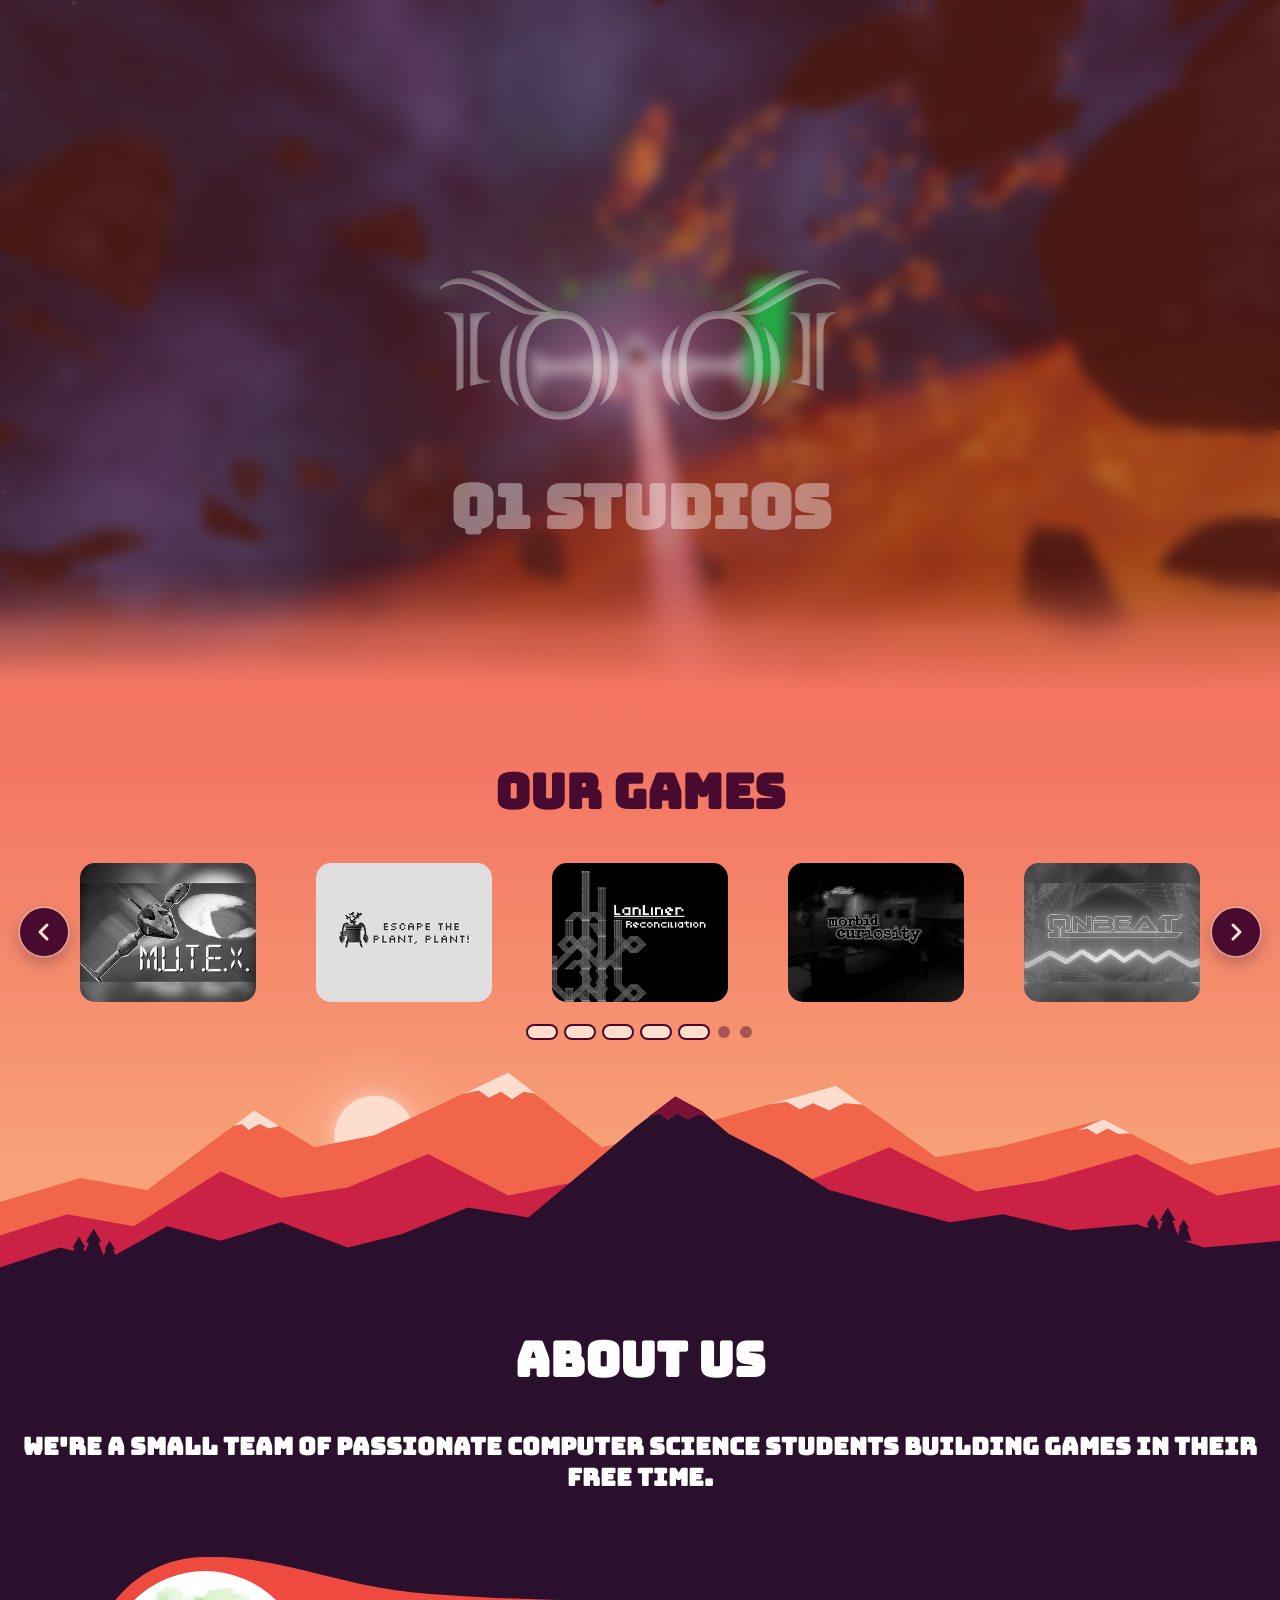
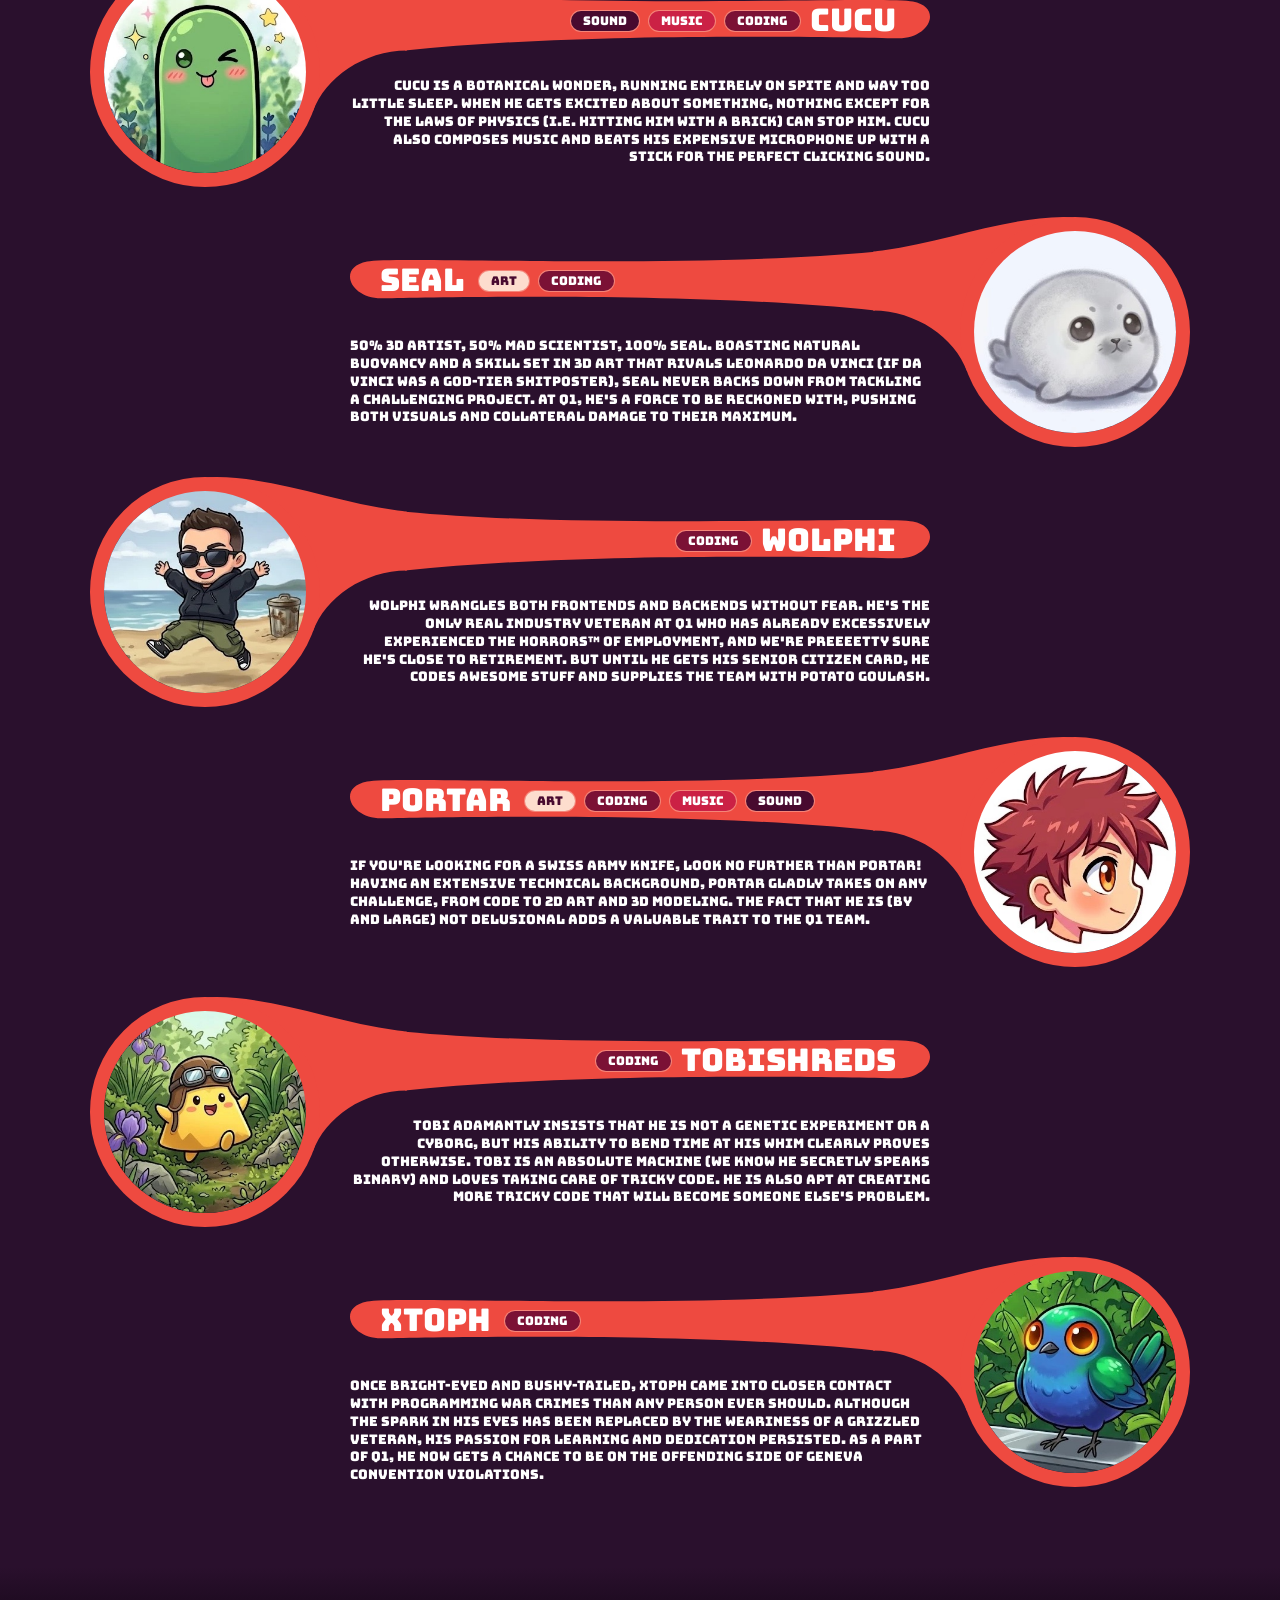
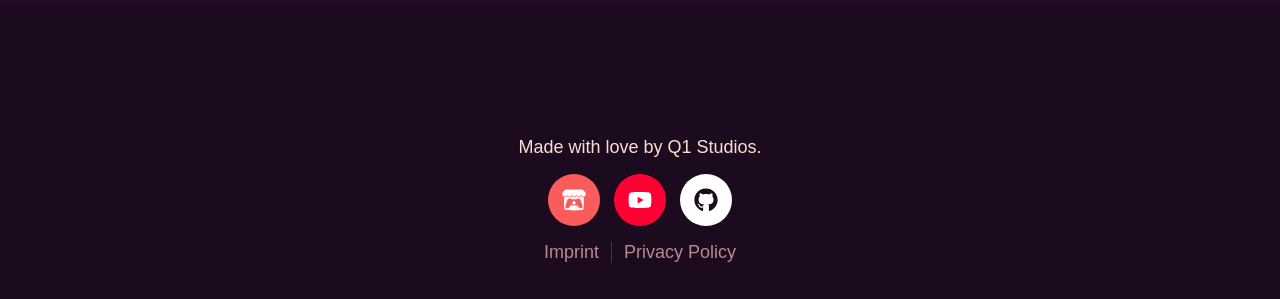
<file: index.html>
<!DOCTYPE html>
<html lang="en">
<head>
    <meta charset="UTF-8">
    <meta name="viewport" content="width=device-width, initial-scale=1">
    <title>Q1Studios</title>
    <link rel="stylesheet" href="index.css">

    <script src="index.js" defer></script>
    <link rel="preconnect" href="https://fonts.googleapis.com">
    <link rel="preconnect" href="https://fonts.gstatic.com" crossorigin>
    <link href="https://fonts.googleapis.com/css2?family=Bungee&display=swap" rel="stylesheet">
</head>
<body>
<div class="icon-defs" aria-hidden="true">
        <svg xmlns="http://www.w3.org/2000/svg"><defs><symbol id="itch-icon" viewBox="0 0 512 512"><!--!Font Awesome Free v7.1.0 by @fontawesome - https://fontawesome.com License - https://fontawesome.com/license/free Copyright 2025 Fonticons, Inc.--><path d="M71.9 34.8C50.2 47.7 7.4 96.8 7 109.7l0 21.3c0 27.1 25.3 50.8 48.2 50.8 27.6 0 50.5-22.8 50.5-50 0 27.1 22.2 50 49.8 50s49-22.8 49-50c0 27.1 23.6 50 51.2 50l.5 0c27.6 0 51.2-22.8 51.2-50 0 27.1 21.5 50 49 50s49.8-22.8 49.8-50c0 27.1 23 50 50.5 50 23 0 48.3-23.8 48.3-50.8l0-21.3c-.4-12.9-43.2-62.1-64.9-75-67.4-2.3-114.2-2.7-184-2.7S91.1 33.1 71.9 34.8zM204.2 169.2c-22 38.4-77.9 38.7-99.8 .2-13.2 23.1-43.2 32.1-56 27.7-3.9 40.2-13.7 237.1 17.7 269.2 80 18.7 302.1 18.1 379.8 0 31.6-32.3 21.3-232 17.7-269.2-12.9 4.4-42.9-4.6-56-27.7-22 38.5-77.8 38.1-99.8-.2-7.1 12.5-23 28.9-51.8 28.9-10.4 .3-20.8-2.2-29.9-7.3s-16.7-12.6-21.9-21.6l0 0zm-41.6 53.8c16.5 0 31.1 0 49.2 19.8 29.3-3 58.9-3 88.2 0 18.2-19.7 32.8-19.7 49.2-19.7 52.3 0 65.2 77.5 83.9 144.4 17.3 62.2-5.5 63.7-34 63.7-42.1-1.6-65.5-32.2-65.5-62.8-39.3 6.4-101.9 8.8-155.6 0 0 30.6-23.3 61.2-65.5 62.8-28.4-.1-51.2-1.6-33.9-63.7 18.7-67 31.6-144.4 83.9-144.4l0-.1zM256 270.8s-44.4 40.8-52.4 55.2l29-1.2 0 25.3c0 1.5 21.3 .2 23.3 .2 11.6 .5 23.3 1 23.3-.2l0-25.3 29 1.2c-8-14.5-52.4-55.2-52.4-55.2l.1 0z"/></symbol></defs></svg>
        <svg xmlns="http://www.w3.org/2000/svg"><defs><symbol id="youtube-icon" viewBox="0 0 576 512"><!--!Font Awesome Free v7.1.0 by @fontawesome - https://fontawesome.com License - https://fontawesome.com/license/free Copyright 2025 Fonticons, Inc.--><path d="M549.7 124.1C543.5 100.4 524.9 81.8 501.4 75.5 458.9 64 288.1 64 288.1 64S117.3 64 74.7 75.5C51.2 81.8 32.7 100.4 26.4 124.1 15 167 15 256.4 15 256.4s0 89.4 11.4 132.3c6.3 23.6 24.8 41.5 48.3 47.8 42.6 11.5 213.4 11.5 213.4 11.5s170.8 0 213.4-11.5c23.5-6.3 42-24.2 48.3-47.8 11.4-42.9 11.4-132.3 11.4-132.3s0-89.4-11.4-132.3zM232.2 337.6l0-162.4 142.7 81.2-142.7 81.2z"/></symbol></defs></svg>
        <svg xmlns="http://www.w3.org/2000/svg"><defs><symbol id="github-icon" viewBox="0 0 512 512"><!--!Font Awesome Free v7.1.0 by @fontawesome - https://fontawesome.com License - https://fontawesome.com/license/free Copyright 2025 Fonticons, Inc.--><path d="M173.9 397.4c0 2-2.3 3.6-5.2 3.6-3.3 .3-5.6-1.3-5.6-3.6 0-2 2.3-3.6 5.2-3.6 3-.3 5.6 1.3 5.6 3.6zm-31.1-4.5c-.7 2 1.3 4.3 4.3 4.9 2.6 1 5.6 0 6.2-2s-1.3-4.3-4.3-5.2c-2.6-.7-5.5 .3-6.2 2.3zm44.2-1.7c-2.9 .7-4.9 2.6-4.6 4.9 .3 2 2.9 3.3 5.9 2.6 2.9-.7 4.9-2.6 4.6-4.6-.3-1.9-3-3.2-5.9-2.9zM252.8 8c-138.7 0-244.8 105.3-244.8 244 0 110.9 69.8 205.8 169.5 239.2 12.8 2.3 17.3-5.6 17.3-12.1 0-6.2-.3-40.4-.3-61.4 0 0-70 15-84.7-29.8 0 0-11.4-29.1-27.8-36.6 0 0-22.9-15.7 1.6-15.4 0 0 24.9 2 38.6 25.8 21.9 38.6 58.6 27.5 72.9 20.9 2.3-16 8.8-27.1 16-33.7-55.9-6.2-112.3-14.3-112.3-110.5 0-27.5 7.6-41.3 23.6-58.9-2.6-6.5-11.1-33.3 2.6-67.9 20.9-6.5 69 27 69 27 20-5.6 41.5-8.5 62.8-8.5s42.8 2.9 62.8 8.5c0 0 48.1-33.6 69-27 13.7 34.7 5.2 61.4 2.6 67.9 16 17.7 25.8 31.5 25.8 58.9 0 96.5-58.9 104.2-114.8 110.5 9.2 7.9 17 22.9 17 46.4 0 33.7-.3 75.4-.3 83.6 0 6.5 4.6 14.4 17.3 12.1 100-33.2 167.8-128.1 167.8-239 0-138.7-112.5-244-251.2-244zM105.2 352.9c-1.3 1-1 3.3 .7 5.2 1.6 1.6 3.9 2.3 5.2 1 1.3-1 1-3.3-.7-5.2-1.6-1.6-3.9-2.3-5.2-1zm-10.8-8.1c-.7 1.3 .3 2.9 2.3 3.9 1.6 1 3.6 .7 4.3-.7 .7-1.3-.3-2.9-2.3-3.9-2-.6-3.6-.3-4.3 .7zm32.4 35.6c-1.6 1.3-1 4.3 1.3 6.2 2.3 2.3 5.2 2.6 6.5 1 1.3-1.3 .7-4.3-1.3-6.2-2.2-2.3-5.2-2.6-6.5-1zm-11.4-14.7c-1.6 1-1.6 3.6 0 5.9s4.3 3.3 5.6 2.3c1.6-1.3 1.6-3.9 0-6.2-1.4-2.3-4-3.3-5.6-2z"/></symbol></defs></svg>
        <svg xmlns="http://www.w3.org/2000/svg"><defs><symbol id="close-icon" viewBox="0 0 384 512"><!--!Font Awesome Free v7.2.0 by @fontawesome - https://fontawesome.com License - https://fontawesome.com/license/free Copyright 2026 Fonticons, Inc.--><path d="M55.1 73.4c-12.5-12.5-32.8-12.5-45.3 0s-12.5 32.8 0 45.3L147.2 256 9.9 393.4c-12.5 12.5-12.5 32.8 0 45.3s32.8 12.5 45.3 0L192.5 301.3 329.9 438.6c12.5 12.5 32.8 12.5 45.3 0s12.5-32.8 0-45.3L237.8 256 375.1 118.6c12.5-12.5 12.5-32.8 0-45.3s-32.8-12.5-45.3 0L192.5 210.7 55.1 73.4z"/></symbol></defs></svg>
    </div>
<div class="slideshow-container">
    <div class="slideshow">
        <div id="backblurr"><img src="assets/logo/logo.svg" loading="lazy"/><h1 id="Home">Q1 Studios</h1></div>
        <div class="slide">
            <img src="assets/slideshow/Mutex_Slideshow.jpg" loading="lazy">
        </div>
        <div class="slide">
            <img src="assets/slideshow/Stealay_Slideshow.jpg" loading="lazy">
        </div>

        <div class="slide">
            <img src="assets/slideshow/SacrilegiousTerminus_Slideshow.png" loading="lazy">
        </div>

        <div class="slide">
            <img src="assets/slideshow/LanLiner_Slideshow.png" loading="lazy">
        </div>

        <div class="slide">
            <img src="assets/slideshow/EscapeThePlantPlant_Slideshow.png" loading="lazy">
        </div>

        <div class="slide">
            <img src="assets/slideshow/MailMayhem_Slideshow.png" loading="lazy">
        </div>
        <div id="curve" aria-hidden="true">
            <div class="wave"></div>
        </div>
    </div>
</div>


<div class="games"><h2>Our Games</h2>
    <div id="gameSlider">
        <button id="prevBtn" class="nav-btn btn-prev" onclick="moveSlide(-1)" aria-label="Previous game">
            <svg viewBox="0 0 24 24" aria-hidden="true"><path d="M15 5l-7 7 7 7"/></svg>
        </button>
        <button id="nextBtn" class="nav-btn btn-next" onclick="moveSlide(1)" aria-label="Next game">
            <svg viewBox="0 0 24 24" aria-hidden="true"><path d="M9 5l7 7-7 7"/></svg>
        </button>
        <a class="gameCard" id="card1" target="_blank" rel="noopener">
            <img class="game-logo" src="assets/game-logos/mutex.png" alt="">
            <div class="preview">
                <img class="preview-image" alt="">
                <div class="preview-text">
                    <span class="preview-title"></span>
                    <span class="preview-desc"></span>
                    <span class="preview-url"></span>
                </div>
            </div>
        </a>
        <a class="gameCard" id="card2" target="_blank" rel="noopener">
            <img class="game-logo" src="assets/game-logos/mutex.png" alt="">
            <div class="preview">
                <img class="preview-image" alt="">
                <div class="preview-text">
                    <span class="preview-title"></span>
                    <span class="preview-desc"></span>
                    <span class="preview-url"></span>
                </div>
            </div>
        </a>
        <a class="gameCard" id="card3" target="_blank" rel="noopener">
            <img class="game-logo" src="assets/game-logos/mutex.png" alt="">
            <div class="preview">
                <img class="preview-image" alt="">
                <div class="preview-text">
                    <span class="preview-title"></span>
                    <span class="preview-desc"></span>
                    <span class="preview-url"></span>
                </div>
            </div>
        </a>
        <a class="gameCard" id="card4" target="_blank" rel="noopener">
            <img class="game-logo" src="assets/game-logos/mutex.png" alt="">
            <div class="preview">
                <img class="preview-image" alt="">
                <div class="preview-text">
                    <span class="preview-title"></span>
                    <span class="preview-desc"></span>
                    <span class="preview-url"></span>
                </div>
            </div>
        </a>
        <a class="gameCard" id="card5" target="_blank" rel="noopener">
            <img class="game-logo" src="assets/game-logos/mutex.png" alt="">
            <div class="preview">
                <img class="preview-image" alt="">
                <div class="preview-text">
                    <span class="preview-title"></span>
                    <span class="preview-desc"></span>
                    <span class="preview-url"></span>
                </div>
            </div>
        </a>
    </div>
    <div id="sliderDots" aria-label="Choose a game"></div>
</div>
<div id="mountain"><img src="assets/mountain.svg"></div>
<div id="Chibi">
<h2>About Us</h2>
<h3>We're a small team of passionate computer science students building games in their free time.
</h3>

    <div id="team">
        <div class="person" id="Cucu">
            <img src="assets/profiles/chibi/cucu.jpg" alt="Cucu chibi" loading="lazy">
            <div class="person-info">
                <div class="person-head">
                    <h4>Cucu</h4>
                    <span class="skill coding">Coding</span>
                    <span class="skill music">Music</span>
                    <span class="skill sound">Sound</span>
                </div>
                <p>Cucu is a botanical wonder, running entirely on spite and way too little sleep. When he gets excited about something,
                    nothing except for the laws of physics (i.e. hitting him with a brick) can stop him.
                    Cucu also composes music and beats his expensive microphone up with a stick for the perfect clicking sound.</p>
            </div>
        </div>

        <div class="person" id="Seal">
            <img src="assets/profiles/chibi/seal.jpg" alt="Seal chibi" loading="lazy">
            <div class="person-info">
                <div class="person-head">
                    <h4>Seal</h4>
                    <span class="skill art">Art</span>
                    <span class="skill coding">Coding</span>
                </div>
                <p>50% 3D Artist, 50% Mad Scientist, 100% Seal.
                    Boasting natural buoyancy and a skill set in 3D Art that rivals Leonardo da Vinci
                    (if da Vinci was a god-tier shitposter), Seal never backs down from tackling a challenging project.
                    At Q1, he's a force to be reckoned with, pushing both visuals and collateral damage to their maximum.</p>
            </div>
        </div>

        <div class="person" id="Wolphi">
            <img src="assets/profiles/chibi/wolphi.jpg" alt="Wolphi chibi" loading="lazy">
            <div class="person-info">
                <div class="person-head">
                    <h4>Wolphi</h4>
                    <span class="skill coding">Coding</span>
                </div>
                <p>Wolphi wrangles both frontends and backends without fear.
                    He's the only real industry veteran at Q1 who has already excessively experienced The Horrors™ of employment,
                    and we're preeeetty sure he's close to retirement. But until he gets his senior citizen card,
                    he codes awesome stuff and supplies the team with potato goulash.</p>
            </div>
        </div>

        <div class="person" id="Portar">
            <img src="assets/profiles/chibi/portar.jpg" alt="Portar chibi" loading="lazy">
            <div class="person-info">
                <div class="person-head">
                    <h4>Portar</h4>
                    <span class="skill art">Art</span>
                    <span class="skill coding">Coding</span>
                    <span class="skill music">Music</span>
                    <span class="skill sound">Sound</span>
                </div>
                <p>If you're looking for a Swiss Army knife, look no further than Portar!
                    Having an extensive technical background, Portar gladly takes on any challenge, from code
                    to 2D art and 3D modeling.
                    The fact that he is (by and large) not delusional adds a valuable trait to the Q1 team.</p>
            </div>
        </div>

        <div class="person" id="TobiShreds">
            <img src="assets/profiles/chibi/tobishreds.jpg" alt="TobiShreds chibi" loading="lazy">
            <div class="person-info">
                <div class="person-head">
                    <h4>TobiShreds</h4>
                    <span class="skill coding">Coding</span>
                </div>
                <p>Tobi adamantly insists that he is NOT a genetic experiment or a cyborg,
                    but his ability to bend time at his whim clearly proves otherwise.
                    Tobi is an absolute machine (we know he secretly speaks binary) and loves taking care of tricky code.
                    He is also apt at creating more tricky code that will become someone else's problem.</p>
            </div>
        </div>

        <div class="person" id="Xtoph">
            <img src="assets/profiles/chibi/xtoph.jpg" alt="Xtoph chibi" loading="lazy">
            <div class="person-info">
                <div class="person-head">
                    <h4>Xtoph</h4>
                    <span class="skill coding">Coding</span>
                </div>
                <p>Once bright-eyed and bushy-tailed, Xtoph came into closer contact with programming war crimes
                    than any person ever should.
                    Although the spark in his eyes has been replaced by the weariness of a grizzled veteran,
                    his passion for learning and dedication persisted. As a part of Q1,
                    he now gets a chance to be on the offending side of Geneva convention violations.</p>
            </div>
        </div>
    </div>
</div>
<div id="fade"></div>
<footer>
    <p>Made with love by Q1 Studios.</p>
    <div class="socials">
        <a class="socials-itch" href="https://q1studios.itch.io" target="_blank" rel="noopener" aria-label="Itch.io" title="Itch.io">
            <svg><use href="#itch-icon"></use></svg>
        </a>
        <a class="socials-youtube" href="https://www.youtube.com/channel/UCTxwL6XaxnxiKtU4SFTnIlQ" target="_blank" rel="noopener" aria-label="YouTube" title="YouTube">
            <svg><use href="#youtube-icon"></use></svg>
        </a>
        <a class="socials-github" href="https://github.com/Q1-Studios" target="_blank" rel="noopener" aria-label="GitHub" title="GitHub">
            <svg><use href="#github-icon"></use></svg>
        </a>
    </div>
    <div class="footer-links">
        <a href="#imprint">Imprint</a>
        <a href="#privacy-policy">Privacy Policy</a>
    </div>
</footer>

<dialog id="imprint" class="popup" aria-labelledby="imprint-title">
    <div class="popup-content">
        <form method="dialog"><button class="popup-close" aria-label="Close"><svg><use href="#close-icon"></use></svg></button></form>
        <h2 id="imprint-title">Imprint</h2>
        <p>This website is operated by a collective of students for non-commercial purposes.</p>
        <h3>Contact information</h3>
        <p>
            <a class="obfuscated-email" target="_blank">ta.soiduts1q@tcatnoc</a><br>
            9020 Klagenfurt am Wörthersee<br>
            Carinthia, Austria
        </p>
    </div>
</dialog>

<dialog id="privacy-policy" class="popup" aria-labelledby="privacy-title">
    <div class="popup-content">
        <form method="dialog"><button class="popup-close" aria-label="Close"><svg><use href="#close-icon"></use></svg></button></form>
        <h2 id="privacy-title">Privacy Policy</h2>
        <p>
            This website does not collect any personal information or store any cookies on your device.
            However, when using this website, some data may be processed by our hosting provider GitHub, Inc. ("GitHub").
            GitHub's privacy statement affecting this website is linked <a href="https://docs.github.com/en/pages/getting-started-with-github-pages/what-is-github-pages#data-collection" target="_blank" rel="noopener">here</a> for your convenience.
        </p>
    </div>
</dialog>
</body>
</html>
</file>
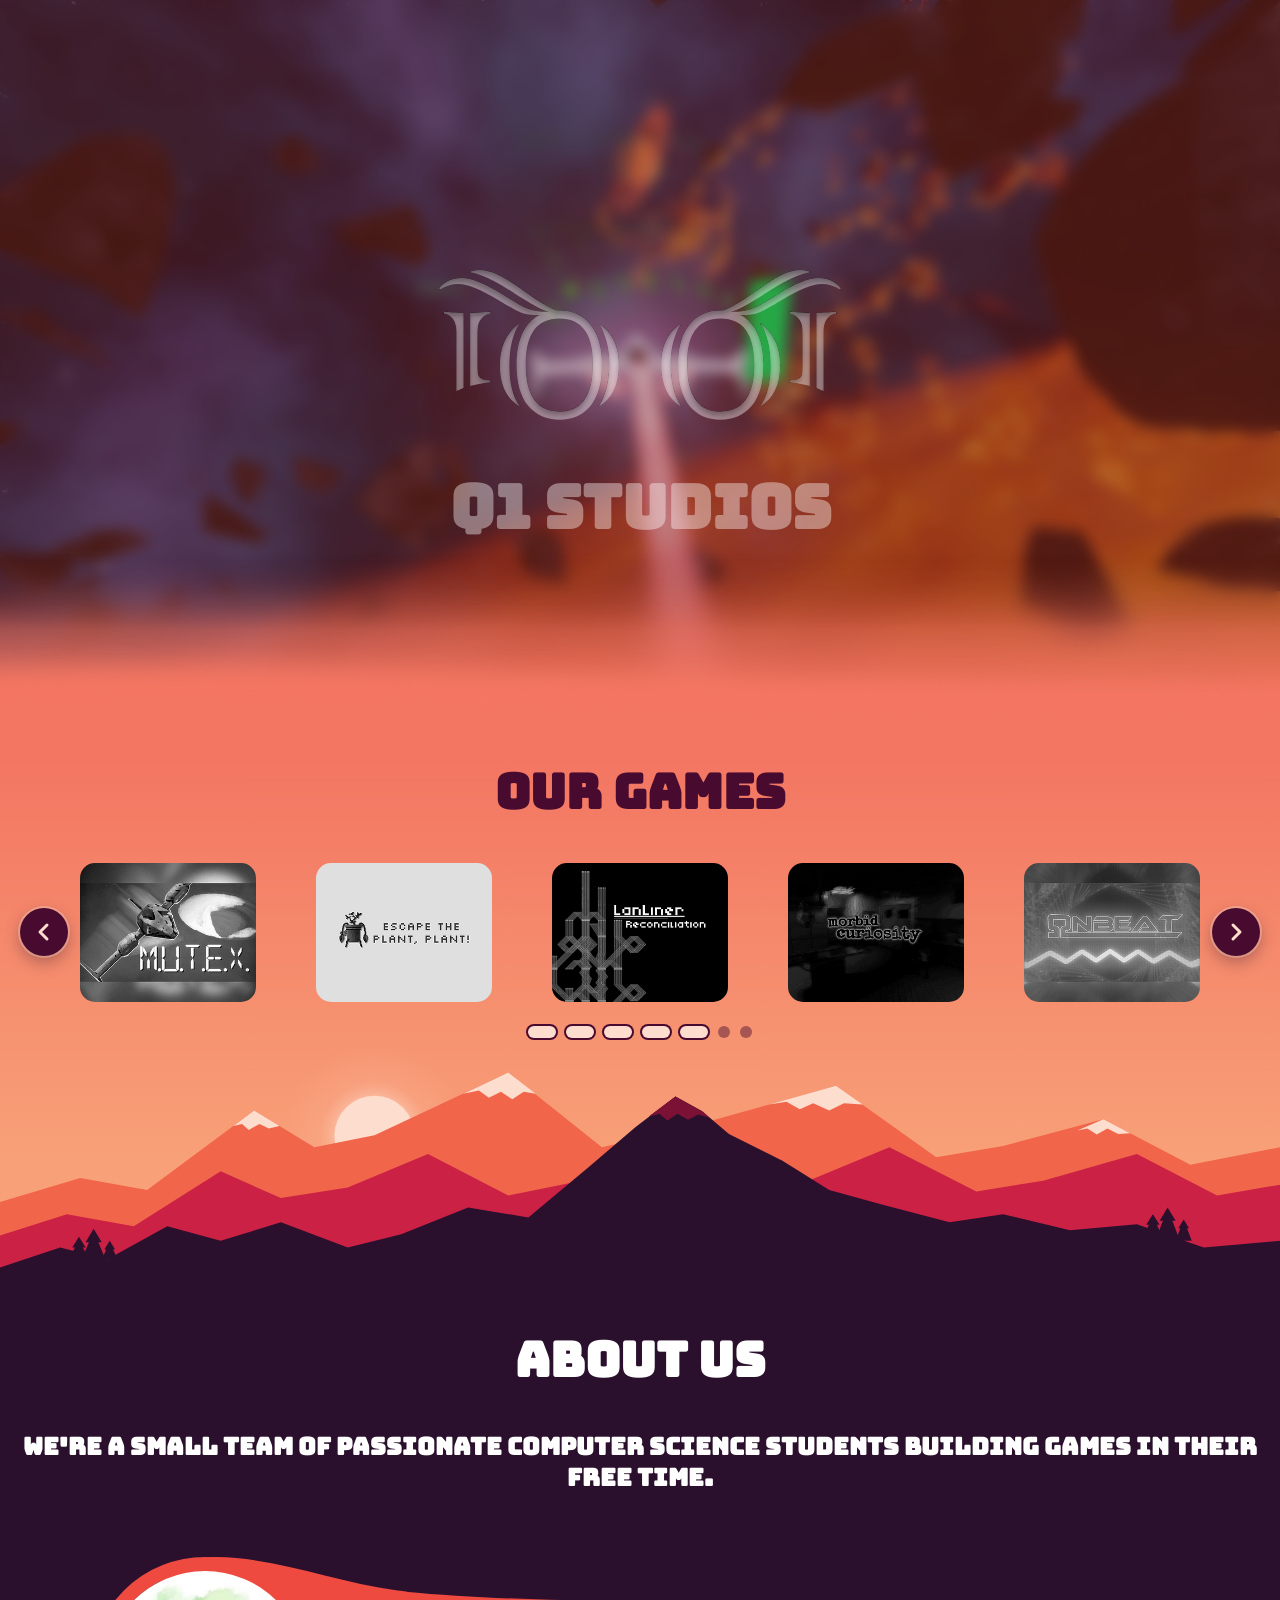
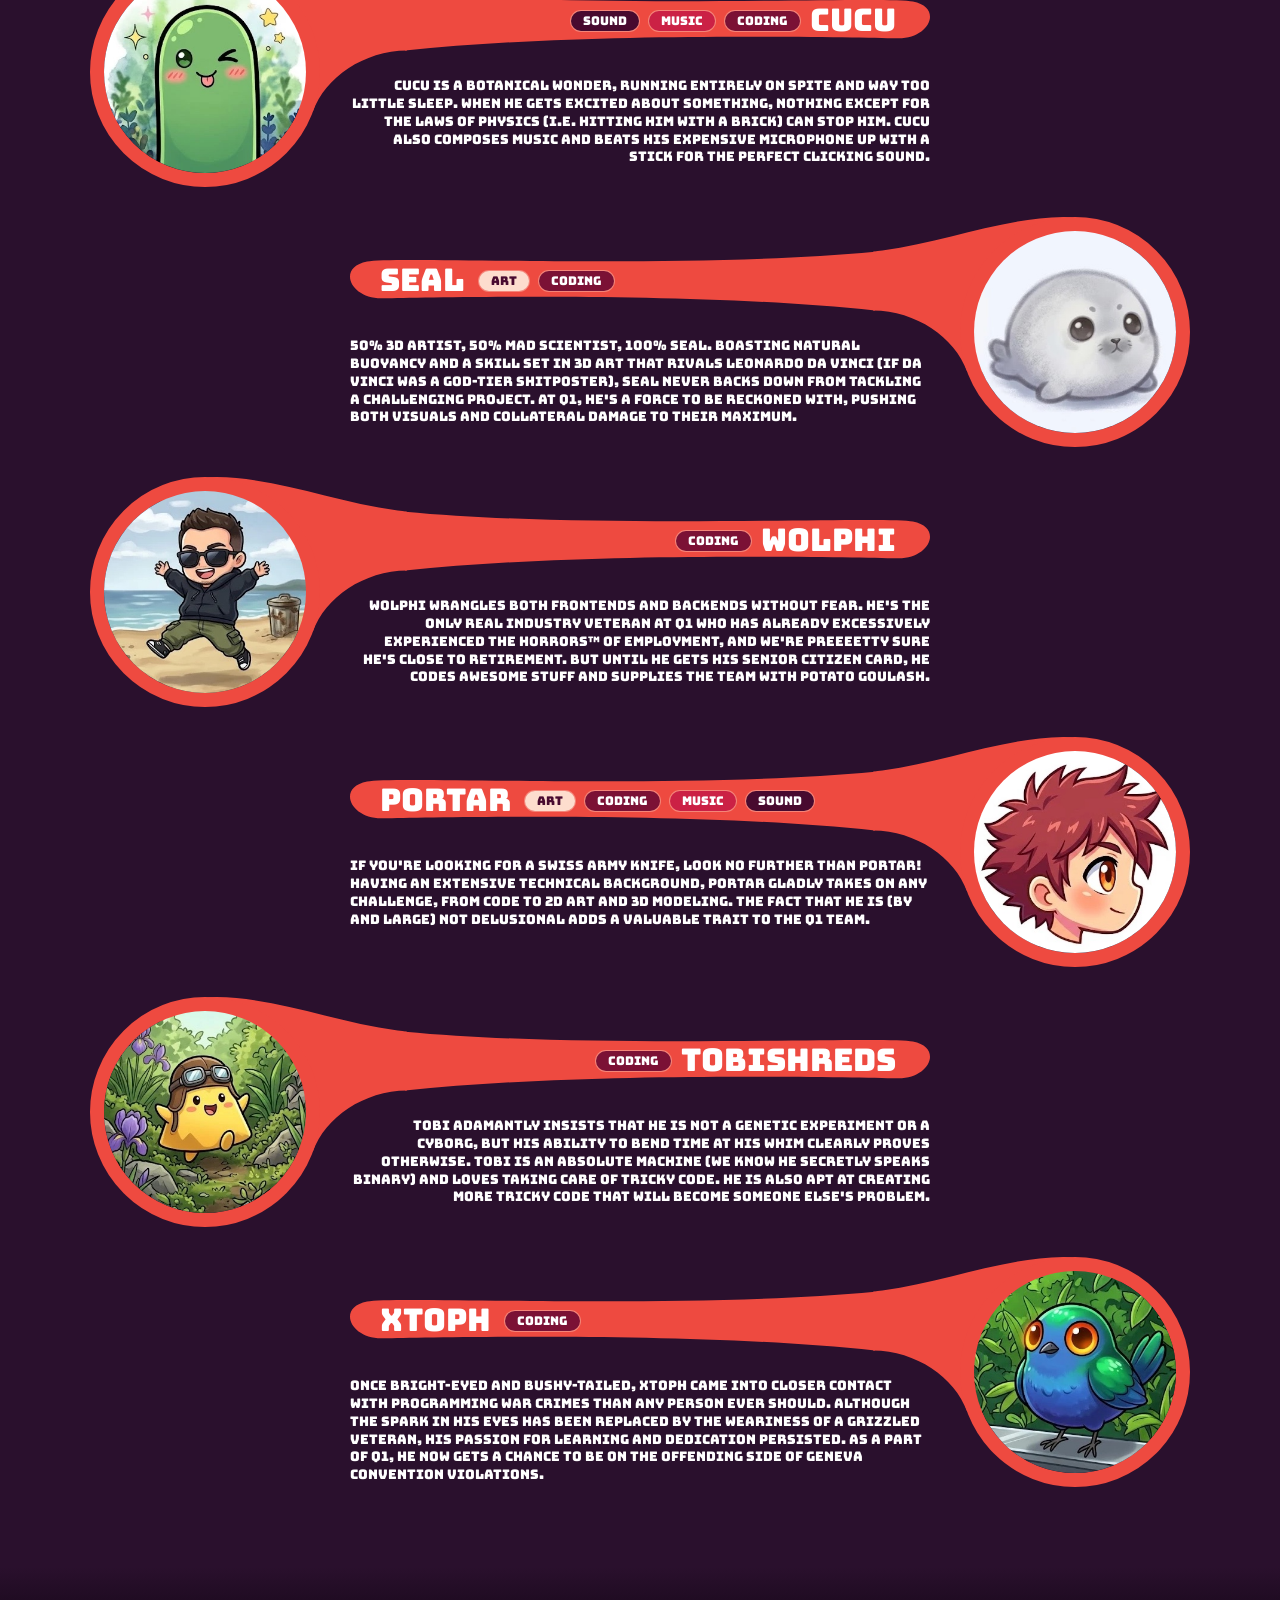
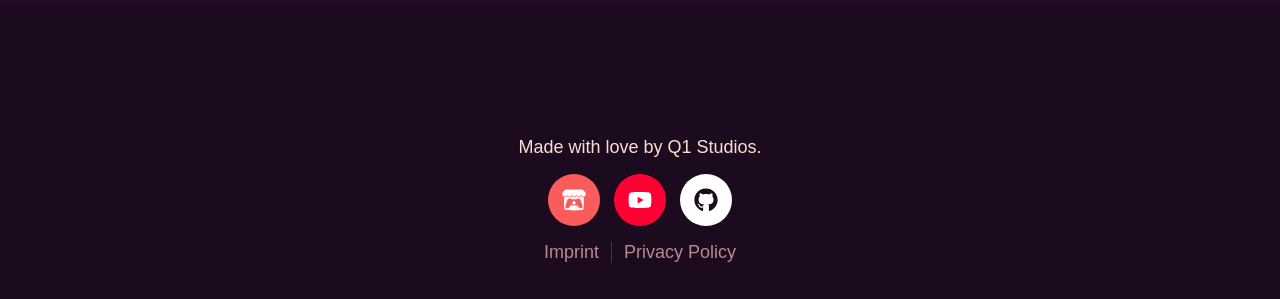
<file: beta/index.html>
<!DOCTYPE html>
<html lang="en">
<head>
    <meta charset="UTF-8">
    <meta name="viewport" content="width=device-width, initial-scale=1">
    <title>Q1Studios</title>
    <link rel="stylesheet" href="index.css">

    <script src="index.js" defer></script>
    <link rel="preconnect" href="https://fonts.googleapis.com">
    <link rel="preconnect" href="https://fonts.gstatic.com" crossorigin>
    <link href="https://fonts.googleapis.com/css2?family=Bungee&display=swap" rel="stylesheet">
</head>
<body>
<div class="icon-defs" aria-hidden="true">
        <svg xmlns="http://www.w3.org/2000/svg"><defs><symbol id="itch-icon" viewBox="0 0 512 512"><!--!Font Awesome Free v7.1.0 by @fontawesome - https://fontawesome.com License - https://fontawesome.com/license/free Copyright 2025 Fonticons, Inc.--><path d="M71.9 34.8C50.2 47.7 7.4 96.8 7 109.7l0 21.3c0 27.1 25.3 50.8 48.2 50.8 27.6 0 50.5-22.8 50.5-50 0 27.1 22.2 50 49.8 50s49-22.8 49-50c0 27.1 23.6 50 51.2 50l.5 0c27.6 0 51.2-22.8 51.2-50 0 27.1 21.5 50 49 50s49.8-22.8 49.8-50c0 27.1 23 50 50.5 50 23 0 48.3-23.8 48.3-50.8l0-21.3c-.4-12.9-43.2-62.1-64.9-75-67.4-2.3-114.2-2.7-184-2.7S91.1 33.1 71.9 34.8zM204.2 169.2c-22 38.4-77.9 38.7-99.8 .2-13.2 23.1-43.2 32.1-56 27.7-3.9 40.2-13.7 237.1 17.7 269.2 80 18.7 302.1 18.1 379.8 0 31.6-32.3 21.3-232 17.7-269.2-12.9 4.4-42.9-4.6-56-27.7-22 38.5-77.8 38.1-99.8-.2-7.1 12.5-23 28.9-51.8 28.9-10.4 .3-20.8-2.2-29.9-7.3s-16.7-12.6-21.9-21.6l0 0zm-41.6 53.8c16.5 0 31.1 0 49.2 19.8 29.3-3 58.9-3 88.2 0 18.2-19.7 32.8-19.7 49.2-19.7 52.3 0 65.2 77.5 83.9 144.4 17.3 62.2-5.5 63.7-34 63.7-42.1-1.6-65.5-32.2-65.5-62.8-39.3 6.4-101.9 8.8-155.6 0 0 30.6-23.3 61.2-65.5 62.8-28.4-.1-51.2-1.6-33.9-63.7 18.7-67 31.6-144.4 83.9-144.4l0-.1zM256 270.8s-44.4 40.8-52.4 55.2l29-1.2 0 25.3c0 1.5 21.3 .2 23.3 .2 11.6 .5 23.3 1 23.3-.2l0-25.3 29 1.2c-8-14.5-52.4-55.2-52.4-55.2l.1 0z"/></symbol></defs></svg>
        <svg xmlns="http://www.w3.org/2000/svg"><defs><symbol id="youtube-icon" viewBox="0 0 576 512"><!--!Font Awesome Free v7.1.0 by @fontawesome - https://fontawesome.com License - https://fontawesome.com/license/free Copyright 2025 Fonticons, Inc.--><path d="M549.7 124.1C543.5 100.4 524.9 81.8 501.4 75.5 458.9 64 288.1 64 288.1 64S117.3 64 74.7 75.5C51.2 81.8 32.7 100.4 26.4 124.1 15 167 15 256.4 15 256.4s0 89.4 11.4 132.3c6.3 23.6 24.8 41.5 48.3 47.8 42.6 11.5 213.4 11.5 213.4 11.5s170.8 0 213.4-11.5c23.5-6.3 42-24.2 48.3-47.8 11.4-42.9 11.4-132.3 11.4-132.3s0-89.4-11.4-132.3zM232.2 337.6l0-162.4 142.7 81.2-142.7 81.2z"/></symbol></defs></svg>
        <svg xmlns="http://www.w3.org/2000/svg"><defs><symbol id="github-icon" viewBox="0 0 512 512"><!--!Font Awesome Free v7.1.0 by @fontawesome - https://fontawesome.com License - https://fontawesome.com/license/free Copyright 2025 Fonticons, Inc.--><path d="M173.9 397.4c0 2-2.3 3.6-5.2 3.6-3.3 .3-5.6-1.3-5.6-3.6 0-2 2.3-3.6 5.2-3.6 3-.3 5.6 1.3 5.6 3.6zm-31.1-4.5c-.7 2 1.3 4.3 4.3 4.9 2.6 1 5.6 0 6.2-2s-1.3-4.3-4.3-5.2c-2.6-.7-5.5 .3-6.2 2.3zm44.2-1.7c-2.9 .7-4.9 2.6-4.6 4.9 .3 2 2.9 3.3 5.9 2.6 2.9-.7 4.9-2.6 4.6-4.6-.3-1.9-3-3.2-5.9-2.9zM252.8 8c-138.7 0-244.8 105.3-244.8 244 0 110.9 69.8 205.8 169.5 239.2 12.8 2.3 17.3-5.6 17.3-12.1 0-6.2-.3-40.4-.3-61.4 0 0-70 15-84.7-29.8 0 0-11.4-29.1-27.8-36.6 0 0-22.9-15.7 1.6-15.4 0 0 24.9 2 38.6 25.8 21.9 38.6 58.6 27.5 72.9 20.9 2.3-16 8.8-27.1 16-33.7-55.9-6.2-112.3-14.3-112.3-110.5 0-27.5 7.6-41.3 23.6-58.9-2.6-6.5-11.1-33.3 2.6-67.9 20.9-6.5 69 27 69 27 20-5.6 41.5-8.5 62.8-8.5s42.8 2.9 62.8 8.5c0 0 48.1-33.6 69-27 13.7 34.7 5.2 61.4 2.6 67.9 16 17.7 25.8 31.5 25.8 58.9 0 96.5-58.9 104.2-114.8 110.5 9.2 7.9 17 22.9 17 46.4 0 33.7-.3 75.4-.3 83.6 0 6.5 4.6 14.4 17.3 12.1 100-33.2 167.8-128.1 167.8-239 0-138.7-112.5-244-251.2-244zM105.2 352.9c-1.3 1-1 3.3 .7 5.2 1.6 1.6 3.9 2.3 5.2 1 1.3-1 1-3.3-.7-5.2-1.6-1.6-3.9-2.3-5.2-1zm-10.8-8.1c-.7 1.3 .3 2.9 2.3 3.9 1.6 1 3.6 .7 4.3-.7 .7-1.3-.3-2.9-2.3-3.9-2-.6-3.6-.3-4.3 .7zm32.4 35.6c-1.6 1.3-1 4.3 1.3 6.2 2.3 2.3 5.2 2.6 6.5 1 1.3-1.3 .7-4.3-1.3-6.2-2.2-2.3-5.2-2.6-6.5-1zm-11.4-14.7c-1.6 1-1.6 3.6 0 5.9s4.3 3.3 5.6 2.3c1.6-1.3 1.6-3.9 0-6.2-1.4-2.3-4-3.3-5.6-2z"/></symbol></defs></svg>
        <svg xmlns="http://www.w3.org/2000/svg"><defs><symbol id="close-icon" viewBox="0 0 384 512"><!--!Font Awesome Free v7.2.0 by @fontawesome - https://fontawesome.com License - https://fontawesome.com/license/free Copyright 2026 Fonticons, Inc.--><path d="M55.1 73.4c-12.5-12.5-32.8-12.5-45.3 0s-12.5 32.8 0 45.3L147.2 256 9.9 393.4c-12.5 12.5-12.5 32.8 0 45.3s32.8 12.5 45.3 0L192.5 301.3 329.9 438.6c12.5 12.5 32.8 12.5 45.3 0s12.5-32.8 0-45.3L237.8 256 375.1 118.6c12.5-12.5 12.5-32.8 0-45.3s-32.8-12.5-45.3 0L192.5 210.7 55.1 73.4z"/></symbol></defs></svg>
    </div>
<div class="slideshow-container">
    <div class="slideshow">
        <div id="backblurr"><img src="../assets/logo/logo.svg" loading="lazy"/><h1 id="Home">Q1 Studios</h1></div>
        <div class="slide">
            <img src="../assets/slideshow/Mutex_Slideshow.jpg" loading="lazy">
        </div>
        <div class="slide">
            <img src="../assets/slideshow/Stealay_Slideshow.jpg" loading="lazy">
        </div>

        <div class="slide">
            <img src="../assets/slideshow/SacrilegiousTerminus_Slideshow.png" loading="lazy">
        </div>

        <div class="slide">
            <img src="../assets/slideshow/LanLiner_Slideshow.png" loading="lazy">
        </div>

        <div class="slide">
            <img src="../assets/slideshow/EscapeThePlantPlant_Slideshow.png" loading="lazy">
        </div>

        <div class="slide">
            <img src="../assets/slideshow/MailMayhem_Slideshow.png" loading="lazy">
        </div>
        <div id="curve" aria-hidden="true">
            <div class="wave"></div>
        </div>
    </div>
</div>


<div class="games"><h2>Our Games</h2>
    <div id="gameSlider">
        <button id="prevBtn" class="nav-btn btn-prev" onclick="moveSlide(-1)" aria-label="Previous game">
            <svg viewBox="0 0 24 24" aria-hidden="true"><path d="M15 5l-7 7 7 7"/></svg>
        </button>
        <button id="nextBtn" class="nav-btn btn-next" onclick="moveSlide(1)" aria-label="Next game">
            <svg viewBox="0 0 24 24" aria-hidden="true"><path d="M9 5l7 7-7 7"/></svg>
        </button>
        <a class="gameCard" id="card1" target="_blank" rel="noopener">
            <img class="game-logo" src="../assets/game-logos/mutex.png" alt="">
            <div class="preview">
                <img class="preview-image" alt="">
                <div class="preview-text">
                    <span class="preview-title"></span>
                    <span class="preview-desc"></span>
                    <span class="preview-url"></span>
                </div>
            </div>
        </a>
        <a class="gameCard" id="card2" target="_blank" rel="noopener">
            <img class="game-logo" src="../assets/game-logos/mutex.png" alt="">
            <div class="preview">
                <img class="preview-image" alt="">
                <div class="preview-text">
                    <span class="preview-title"></span>
                    <span class="preview-desc"></span>
                    <span class="preview-url"></span>
                </div>
            </div>
        </a>
        <a class="gameCard" id="card3" target="_blank" rel="noopener">
            <img class="game-logo" src="../assets/game-logos/mutex.png" alt="">
            <div class="preview">
                <img class="preview-image" alt="">
                <div class="preview-text">
                    <span class="preview-title"></span>
                    <span class="preview-desc"></span>
                    <span class="preview-url"></span>
                </div>
            </div>
        </a>
        <a class="gameCard" id="card4" target="_blank" rel="noopener">
            <img class="game-logo" src="../assets/game-logos/mutex.png" alt="">
            <div class="preview">
                <img class="preview-image" alt="">
                <div class="preview-text">
                    <span class="preview-title"></span>
                    <span class="preview-desc"></span>
                    <span class="preview-url"></span>
                </div>
            </div>
        </a>
        <a class="gameCard" id="card5" target="_blank" rel="noopener">
            <img class="game-logo" src="../assets/game-logos/mutex.png" alt="">
            <div class="preview">
                <img class="preview-image" alt="">
                <div class="preview-text">
                    <span class="preview-title"></span>
                    <span class="preview-desc"></span>
                    <span class="preview-url"></span>
                </div>
            </div>
        </a>
    </div>
    <div id="sliderDots" aria-label="Choose a game"></div>
</div>
<div id="mountain"><img src="mountain.svg"></div>
<div id="Chibi">
<h2>About Us</h2>
<h3>We're a small team of passionate computer science students building games in their free time.
</h3>

    <div id="team">
        <div class="person" id="Cucu">
            <img src="../assets/profiles/chibi/cucu.jpg" alt="Cucu chibi" loading="lazy">
            <div class="person-info">
                <div class="person-head">
                    <h4>Cucu</h4>
                    <span class="skill coding">Coding</span>
                    <span class="skill music">Music</span>
                    <span class="skill sound">Sound</span>
                </div>
                <p>Cucu is a botanical wonder, running entirely on spite and way too little sleep. When he gets excited about something,
                    nothing except for the laws of physics (i.e. hitting him with a brick) can stop him.
                    Cucu also composes music and beats his expensive microphone up with a stick for the perfect clicking sound.</p>
            </div>
        </div>

        <div class="person" id="Seal">
            <img src="../assets/profiles/chibi/seal.jpg" alt="Seal chibi" loading="lazy">
            <div class="person-info">
                <div class="person-head">
                    <h4>Seal</h4>
                    <span class="skill art">Art</span>
                    <span class="skill coding">Coding</span>
                </div>
                <p>50% 3D Artist, 50% Mad Scientist, 100% Seal.
                    Boasting natural buoyancy and a skill set in 3D Art that rivals Leonardo da Vinci
                    (if da Vinci was a god-tier shitposter), Seal never backs down from tackling a challenging project.
                    At Q1, he's a force to be reckoned with, pushing both visuals and collateral damage to their maximum.</p>
            </div>
        </div>

        <div class="person" id="Wolphi">
            <img src="../assets/profiles/chibi/wolphi.jpg" alt="Wolphi chibi" loading="lazy">
            <div class="person-info">
                <div class="person-head">
                    <h4>Wolphi</h4>
                    <span class="skill coding">Coding</span>
                </div>
                <p>Wolphi wrangles both frontends and backends without fear.
                    He's the only real industry veteran at Q1 who has already excessively experienced The Horrors™ of employment,
                    and we're preeeetty sure he's close to retirement. But until he gets his senior citizen card,
                    he codes awesome stuff and supplies the team with potato goulash.</p>
            </div>
        </div>

        <div class="person" id="Portar">
            <img src="../assets/profiles/chibi/portar.jpg" alt="Portar chibi" loading="lazy">
            <div class="person-info">
                <div class="person-head">
                    <h4>Portar</h4>
                    <span class="skill art">Art</span>
                    <span class="skill coding">Coding</span>
                    <span class="skill music">Music</span>
                    <span class="skill sound">Sound</span>
                </div>
                <p>If you're looking for a Swiss Army knife, look no further than Portar!
                    Having an extensive technical background, Portar gladly takes on any challenge, from code
                    to 2D art and 3D modeling.
                    The fact that he is (by and large) not delusional adds a valuable trait to the Q1 team.</p>
            </div>
        </div>

        <div class="person" id="TobiShreds">
            <img src="../assets/profiles/chibi/tobishreds.jpg" alt="TobiShreds chibi" loading="lazy">
            <div class="person-info">
                <div class="person-head">
                    <h4>TobiShreds</h4>
                    <span class="skill coding">Coding</span>
                </div>
                <p>Tobi adamantly insists that he is NOT a genetic experiment or a cyborg,
                    but his ability to bend time at his whim clearly proves otherwise.
                    Tobi is an absolute machine (we know he secretly speaks binary) and loves taking care of tricky code.
                    He is also apt at creating more tricky code that will become someone else's problem.</p>
            </div>
        </div>

        <div class="person" id="Xtoph">
            <img src="../assets/profiles/chibi/xtoph.jpg" alt="Xtoph chibi" loading="lazy">
            <div class="person-info">
                <div class="person-head">
                    <h4>Xtoph</h4>
                    <span class="skill coding">Coding</span>
                </div>
                <p>Once bright-eyed and bushy-tailed, Xtoph came into closer contact with programming war crimes
                    than any person ever should.
                    Although the spark in his eyes has been replaced by the weariness of a grizzled veteran,
                    his passion for learning and dedication persisted. As a part of Q1,
                    he now gets a chance to be on the offending side of Geneva convention violations.</p>
            </div>
        </div>
    </div>
</div>
<div id="fade"></div>
<footer>
    <p>Made with love by Q1 Studios.</p>
    <div class="socials">
        <a class="socials-itch" href="https://q1studios.itch.io" target="_blank" rel="noopener" aria-label="Itch.io" title="Itch.io">
            <svg><use href="#itch-icon"></use></svg>
        </a>
        <a class="socials-youtube" href="https://www.youtube.com/channel/UCTxwL6XaxnxiKtU4SFTnIlQ" target="_blank" rel="noopener" aria-label="YouTube" title="YouTube">
            <svg><use href="#youtube-icon"></use></svg>
        </a>
        <a class="socials-github" href="https://github.com/Q1-Studios" target="_blank" rel="noopener" aria-label="GitHub" title="GitHub">
            <svg><use href="#github-icon"></use></svg>
        </a>
    </div>
    <div class="footer-links">
        <a href="#imprint">Imprint</a>
        <a href="#privacy-policy">Privacy Policy</a>
    </div>
</footer>

<dialog id="imprint" class="popup" aria-labelledby="imprint-title">
    <div class="popup-content">
        <form method="dialog"><button class="popup-close" aria-label="Close"><svg><use href="#close-icon"></use></svg></button></form>
        <h2 id="imprint-title">Imprint</h2>
        <p>This website is operated by a collective of students for non-commercial purposes.</p>
        <h3>Contact information</h3>
        <p>
            <a class="obfuscated-email" target="_blank">ta.soiduts1q@tcatnoc</a><br>
            9020 Klagenfurt am Wörthersee<br>
            Carinthia, Austria
        </p>
    </div>
</dialog>

<dialog id="privacy-policy" class="popup" aria-labelledby="privacy-title">
    <div class="popup-content">
        <form method="dialog"><button class="popup-close" aria-label="Close"><svg><use href="#close-icon"></use></svg></button></form>
        <h2 id="privacy-title">Privacy Policy</h2>
        <p>
            This website does not collect any personal information or store any cookies on your device.
            However, when using this website, some data may be processed by our hosting provider GitHub, Inc. ("GitHub").
            GitHub's privacy statement affecting this website is linked <a href="https://docs.github.com/en/pages/getting-started-with-github-pages/what-is-github-pages#data-collection" target="_blank" rel="noopener">here</a> for your convenience.
        </p>
    </div>
</dialog>
</body>
</html>
</file>
<file: index.css>
*{

}
body {
    background-color:  #f37662;
    font-family: Tahoma, sans-serif;
    margin: 0;
    font-size: 1.5em;
}

h1 {
    font-size: 2.5em;
    font-family: Bungee, serif;
    color:rgba(255,255,255,0.4)

}
h2{
    font-size: 2.5em;
    font-family: Bungee, serif;
    color:white;
    width: 100%;
    text-align: center;
}
h3{
    font-size: 1em;
    font-family: Bungee, serif;
    color:white;
    width: 100%;
    text-align: center;
}
h2 {
    font-size: 2em;
}

main section {
    padding-left: 40px;
    padding-right: 40px;
    margin-top: 50px;
}

main section:nth-child(2n+1) {
    text-align: left;
}

main section:nth-child(2n) {
    text-align: right;
}

section#q1-big {
    margin-top: 0;
    padding-left: 0;
    padding-right: 0;
}

section#q1-big div.container {
    display: flex;
    justify-content: center;
    align-items: center;
    height: 70vh;
    padding-top: 100px;
    padding-bottom: 100px;
    nd-color: #1a1a1a;
    transform: skewY(-10deg);
    text-align: center;
}

section#q1-big div.container > * {
    transform: skewY(10deg);
}

section#q1-big img {
    width: 20vh;
}

section#q1-big p {
    font-size: 0.75em;
    color: #b1b1b1;
}

div.team-box {
    display: grid;
    grid-template-columns: repeat(1, 1fr);
    grid-column-gap: 20px;
    grid-row-gap: 30px;
    margin-top: 80px;
    text-align: center;
}

@media (min-width: 600px) {
    div.team-box { grid-template-columns: repeat(2, 1fr); }
}

@media (min-width: 1000px) {
    div.team-box { grid-template-columns: repeat(3, 1fr); }
}

@media (min-width: 1600px) {
    div.team-box { grid-template-columns: repeat(5, 1fr); }
}

div.team-box div.team-member {
    width: 100%;
}

div.team-box .team-member img {
    width: 150px;
}

.team-box div.team-name {
    font-weight: bold;
    font-size: 1.25em;
}

.team-box div.team-skills {
    margin-top: 10px;
}

.team-box .team-skills span {
    font-size: 0.75em;
    padding: 5px 10px;
    border-radius: 20px;
}

.team-skills span.skill-coding {
    background-color: #50b15c;
}
.team-skills span.skill-art {
    background-color: #ffcc65;
}
.team-skills span.skill-music-sfx {
    background-color: #5890ff;
}

.team-box div.team-desc {
    font-size: 0.75em;
    color: #b1b1b1;
    margin-top: 15px;
}

div.icon-defs {
    display: none;
}

/* footer: continues the plum fade at the bottom of the page */
footer {
    display: flex;
    flex-direction: column;
    align-items: center;
    gap: 16px;
    padding: 10px 20px 36px;
    background-color: #1c0a1f;
    color: #fdddce;
    font-size: 0.75em;
    text-align: center;
}
footer p {
    margin: 0;
}
footer .socials {
    display: flex;
    gap: 14px;
}
footer .socials a {
    display: flex;
    align-items: center;
    justify-content: center;
    width: 52px;
    height: 52px;
    border-radius: 50%;
    transition: transform 0.2s ease, box-shadow 0.2s ease;
}
footer .socials a:hover, footer .socials a:focus-visible {
    transform: translateY(-3px) scale(1.06);
    box-shadow: 0 0 0 3px #fdddce, 0 0 20px rgba(253,221,206,0.5);
}
footer .socials a:focus-visible {
    outline: none;
}
footer .socials svg {
    width: 24px;
    height: 24px;
    fill: #ffffff;
}
.socials-itch { background-color: #fa5c5c; }
.socials-youtube { background-color: #ff0033; }
.socials-github { background-color: #ffffff; }
footer .socials .socials-github svg { fill: #1c0a1f; }
footer .footer-links {
    display: flex;
    justify-content: center;
}
footer .footer-links a {
    padding: 0 12px;
    color: #b98a92;
    text-decoration: none;
}
footer .footer-links a + a {
    border-left: 1px solid #5b2a4a;
}
footer .footer-links a:hover, footer .footer-links a:focus-visible {
    color: #fdddce;
    text-decoration: underline;
}

/* imprint and privacy policy popups (native <dialog>, opened via #imprint / #privacy-policy) */
dialog.popup {
    width: min(720px, calc(100vw - 40px));
    max-height: calc(100vh - 40px);
    padding: 0;
    border: none;
    border-radius: 24px;
    background-color: #2a102d;
    color: #fdddce;
    box-shadow: 0 0 0 3px #ee4a40, 0 25px 65px rgba(0,0,0,0.5);
    font-size: 0.75em;
    line-height: 1.5;
}
dialog.popup::backdrop {
    background-color: rgba(28,10,31,0.6);
    backdrop-filter: blur(4px);
}
body:has(dialog.popup[open]) {
    overflow: hidden;
}
.popup-content {
    padding: 36px 40px 40px;
}
.popup h2, .popup h3 {
    width: auto;
    margin: 0 0 16px;
    text-align: left;
    color: white;
}
.popup h2 {
    font-size: 1.8em;
}
.popup h3 {
    margin-top: 24px;
}
.popup p {
    margin: 0;
}
#privacy-policy p {
    text-align: justify;
}
.popup-content a {
    color: #f8a078;
}
.popup-content a:hover {
    color: #fdddce;
}
.popup-close {
    float: right;
    width: 40px;
    height: 40px;
    margin: -8px -12px 0 0;
    padding: 8px;
    border: none;
    border-radius: 50%;
    background: none;
    cursor: pointer;
}
.popup-close svg {
    display: block;
    width: 100%;
    height: 100%;
    fill: #fdddce;
}
.popup-close:hover {
    background-color: #480a2f;
}
.popup-close:hover svg {
    fill: #ee4a40;
}

div.slideshow-container {
    display: flex;
    justify-content: center;
    flex-direction: row;
}

div.slideshow {
    overflow: hidden;
    position: relative;
    text-align: center;
    width: 100%;
    /* shorter on portrait phones, so the hero doesn't fill the whole screen */
    height: min(80vh, 120vw);
    background-color: #000000;
}
#backblurr{
    position:absolute;
    width: 100%;
    height: 100%;
    z-index: 10;
    background-color:rgba(72,10,47,0.35);
    backdrop-filter: blur(7px);
    /* logo and title centered above the curve */
    display: flex;
    flex-direction: column;
    align-items: center;
    justify-content: center;
    padding-bottom: 5vw;
    box-sizing: border-box;
}
/* logo and title scale with the window (whichever side is tighter), so the hero looks the same on every screen;
   logo.svg has wide empty margins, so it may be wider than a phone screen */
#backblurr img{
    background-color: rgba(32,57,79,0);
    flex: none;
    width: min(142vh, 150vw);
}
#backblurr h1{
    margin: 0.2em 0 0;
    font-size: min(6.7vh, 8vw);
}
/* edge between the hero and the games: the hero image blurs and fades into the sky color,
   and one soft wave drifts slowly through the fade so the blur shifts a little.
   The wave strip is 240% of the page wide with the wave tiled twice, so moving it by half its
   width loops without a seam. It starts 10% left of the page and reaches 40px below the hero,
   so the blurred (soft) edges of the strip itself are never visible - only the wave crest. */
#curve{
    position: absolute;
    z-index: 11;
    bottom: 0;
    left: 0;
    width: 100%;
    height: clamp(70px, 10vw, 160px);
    pointer-events: none;
}
#curve::before{
    content: "";
    position: absolute;
    left: 0;
    right: 0;
    bottom: 0;
    height: 130%;
    background: linear-gradient(rgba(243,118,98,0), rgba(243,118,98,0.55) 45%, #f37662 85%);
    -webkit-backdrop-filter: blur(14px);
    backdrop-filter: blur(14px);
    -webkit-mask: linear-gradient(transparent, black 45%);
    mask: linear-gradient(transparent, black 45%);
}
.wave{
    position: absolute;
    bottom: -40px;
    left: -10%;
    width: 240%;
    height: calc(55% + 40px);
    /* the wave keeps its shape; a strip in the wave's color fills the extra 40px below it */
    background-image: url(assets/wave.svg), linear-gradient(#f37662, #f37662);
    background-repeat: repeat-x, no-repeat;
    background-size: 50% calc(100% - 40px), 100% 40px;
    background-position: 0 0, 0 100%;
    filter: blur(12px);
    animation: wave-drift 20s linear infinite;
}
@keyframes wave-drift{
    from{ transform: translateX(0); }
    to{ transform: translateX(-50%); }
}
@media (prefers-reduced-motion: reduce){
    .wave{ animation: none; }
}
.slide img {
    position: absolute;
    top: 50%;
    left: 50%;
    transform: translate(-50%, -50%);
    height: 100%;
    width: 100%;
    object-fit: cover;
    /* reset the zoom only after the slide has faded out */
    transition: transform 0s 1.5s;
}

/* slides crossfade into each other and zoom in slowly while shown */
.slide {
    position: absolute;
    inset: 0;
    opacity: 0;
    transition: opacity 1.5s ease;
}
.slide.active {
    opacity: 1;
}
.slide.active img {
    transform: translate(-50%, -50%) scale(1.08);
    transition: transform 6.5s linear;
}

.slide .slide-annotation {
    position: absolute;
    bottom: 0;
    padding-bottom: 20px;
    padding-top: 20px;
    width: 100%;
    text-align: center;
    background-color: #1a1a1a56;
}

.slide-annotation .slide-title {
    font-size: 1.5em;
    font-weight: bold;
}

.slide-annotation .slide-desc {
}

.slide-annotation a.itch-btn {
    display: inline-flex;
    justify-content: center;
    margin-top: 10px;
    font-size: 20px;

    padding: 10px;
    padding-left: 20px;
    padding-right: 20px;
    border-radius: 50px;
    background-color: #fa5c5c;
    color: #ffffff;
    text-decoration: none;
}

.slide-annotation a.itch-btn:hover {
    background-color: #b64343;
}

.slide-annotation a.itch-btn svg {
    fill: #ffffff;
    margin-right: 10px;
    width: 20px;
}

.slides-prev, .slides-next {
    position: absolute;
    width: auto;
    top: 50%;
    margin-top: -22px;
    z-index: 2;

    padding: 16px;
    background-color: rgba(0,0,0,0.2);
    color: white;
    font-weight: bold;
    font-size: 18px;
    border-radius: 0 3px 3px 0;

    transition: 0.6s ease;
    cursor: pointer;
    user-select: none;

}

.slides-prev {
    left: 0;
}

.slides-next {
    right: 0;
    border-radius: 3px 0 0 3px;
}

.slides-prev:hover, .slides-next:hover {
    background-color: rgba(0,0,0,0.8);
}
.gameCard{
    --glow: #fdddce; /* sun color from the sunset palette */
    position: relative;
    flex: 0 1 315px;
    min-width: 0;
    text-decoration: none;
}
.gameCard .game-logo{
    display: block;
    width: 100%;
    height: auto;
    border-radius: 15px;
    transition: all 0.3s ease;
    filter: grayscale(100%);
}
/* glow in the sun color (--glow) */
.gameCard:hover .game-logo, .gameCard:focus-visible .game-logo{
    filter: grayscale(0%);
    box-shadow: 0 0 30px 6px var(--glow);
}

/* website preview that grows out of the card on hover; index.js shifts it (--shift) to stay off the page sides */
.preview{
    position: absolute;
    top: 50%;
    left: 50%;
    z-index: 30;
    width: min(360px, calc(100vw - 80px));
    overflow: hidden;
    border-radius: 15px;
    background-color: #2a102d;
    box-shadow: 0 0 0 2px var(--glow), 0 0 45px 4px color-mix(in srgb, var(--glow) 60%, transparent), 0 12px 40px rgba(0,0,0,0.5);
    opacity: 0;
    pointer-events: none;
    transform: translate(calc(-50% + var(--shift, 0px)), -50%) scale(0.4);
    transition: opacity 0.25s ease, transform 0.25s ease;
}
.gameCard:hover .preview, .gameCard:focus-visible .preview{
    opacity: 1;
    pointer-events: auto;
    transform: translate(calc(-50% + var(--shift, 0px)), -50%) scale(1);
}
.preview-image{
    display: block;
    width: 100%;
    aspect-ratio: 630 / 500;
    object-fit: cover;
}
.preview-text{
    display: flex;
    flex-direction: column;
    gap: 6px;
    padding: 14px 18px 16px;
    text-align: left;
}
.preview-title{
    font-family: Bungee, serif;
    font-size: 0.8em;
    color: white;
}
.preview-desc{
    font-size: 0.65em;
    color: #f6c3b0;
}
.preview-url{
    font-size: 0.55em;
    color: #f8a078;
}
#gameSlider{
    position: relative;
    display: flex;
    justify-content: center;
    gap:60px;
    padding: 0 80px;
}
/* fewer cards on smaller screens; the arrows still move one game at a time */
@media (max-width: 1200px){
    #gameSlider{ gap: 30px; }
    .gameCard:nth-of-type(n+4){ display: none; }
}
@media (max-width: 600px){
    #gameSlider{ padding: 0 70px; }
    .gameCard:nth-of-type(n+2){ display: none; }
}
/* touch screens have no hover, so a tap opens the game right away */
@media (hover: none){
    .preview{ display: none; }
}
#prevBtn{
    left:20px;
}
#nextBtn{right: 20px;}
/* slider arrows: plum circles with a sun-colored chevron, magenta on hover */
.nav-btn {
    position: absolute;
    top: 50%;
    transform: translateY(-50%);
    width: 48px;
    height: 48px;
    padding: 0;
    border: none;
    border-radius: 50%;
    background-color: #480a2f;
    box-shadow: 0 0 0 2px rgba(253,221,206,0.35), 0 6px 16px rgba(42,16,45,0.35);
    display: flex;
    align-items: center;
    justify-content: center;
    cursor: pointer;
    z-index: 20;
    transition: background-color 0.2s ease, transform 0.2s ease, box-shadow 0.2s ease;
}
.nav-btn svg {
    width: 24px;
    height: 24px;
    fill: none;
    stroke: #fdddce;
    stroke-width: 3;
    stroke-linecap: round;
    stroke-linejoin: round;
}
.nav-btn:hover {
    background-color: #cb2145;
    transform: translateY(-50%) scale(1.08);
    box-shadow: 0 0 0 2px #fdddce, 0 0 24px rgba(253,221,206,0.6);
}
.nav-btn:active {
    transform: translateY(-50%) scale(0.95);
}
.nav-btn:focus-visible {
    outline: 3px solid #fdddce;
    outline-offset: 3px;
}

/* dots below the slider; the games currently shown are wide sun-colored pills */
#sliderDots {
    display: flex;
    justify-content: center;
    gap: 10px;
    padding: 24px 0 8px;
}
.slider-dot {
    width: 12px;
    height: 12px;
    padding: 0;
    border: none;
    border-radius: 6px;
    background-color: rgba(72,10,47,0.45);
    cursor: pointer;
    transition: width 0.3s ease, background-color 0.3s ease;
}
.slider-dot:hover {
    background-color: #cb2145;
}
.slider-dot.active {
    width: 28px;
    background-color: #fdddce;
    box-shadow: 0 0 0 2px #480a2f;
}
.slider-dot:focus-visible {
    outline: 3px solid #fdddce;
    outline-offset: 2px;
}
#Chibi{
    background-color:#2a102d;
    /* keep the heading margin inside, so there is no gap below the mountain */
    display: flow-root;
}
/* sunset sky behind the games and the hills */
.games{
    background: linear-gradient(#f37662, #f69471);
}
.games h2{
    color: #480a2f;
}
#mountain{
    display: flex;
    background: linear-gradient(#f69471, #f8a078 45%);
}
/* on narrow screens the mountain keeps a minimum size and its sides are cropped, so it doesn't become a thin strip */
#mountain{
    justify-content: center;
    overflow: hidden;
}
#mountain img{
    flex: none;
    width: max(100%, 640px);
    position: relative;
    top:1px;
    height: auto;
}
#team{
    max-width: 1100px;
    margin: 0 auto;
    padding: 40px 20px 80px;
}
/* avatar on the left, then on the right for every second person */
.person{
    --band: #ee4a40;
    display: grid;
    grid-template-columns: 230px 1fr 230px;
    column-gap: 30px;
    align-items: start;
}
.person + .person{
    margin-top: 30px;
}
.person img{
    position: relative;
    z-index: 1;
    grid-column: 1;
    grid-row: 1;
    width: 230px;
    aspect-ratio: 1;
    object-fit: cover;
    border-radius: 50%;
    border: 14px solid var(--band);
    box-sizing: border-box;
}
.person:nth-child(even) img{
    grid-column: 3;
}
.person-info{
    grid-column: 2;
    grid-row: 1;
}
.person:nth-child(odd) .person-info{
    text-align: right;
}

/* the avatar sits in a band ("Vector 5 (3).svg") that carries the name and skills. The band is two masks:
   band-flare.svg (fixed 299x156px around the avatar) and band-neck.svg (stretches to the name).
   Scale: the avatar circle (230px) is radius 141 in the SVG with its top at the band's top,
   centered 97px left of the band's end, so the head reaches 30px gap + 115px radius + 97px
   under the avatar. */
.person-head{
    position: relative;
    z-index: 0; /* keeps the band (::before) above the section, but below the avatar */
    display: flex;
    align-items: flex-start;
    gap: 10px;
    height: 156px;
    /* the bio may start before the band ends: only the part beside the avatar dips that low */
    margin-bottom: -46px;
    margin-right: -242px;
    padding: 0 0 0 30px;
    box-sizing: border-box;
}
.person-head::before{
    content: "";
    position: absolute;
    inset: 0;
    z-index: -1;
    background-color: var(--band);
    -webkit-mask: url(assets/band-flare.svg) right center / 299px 100% no-repeat,
                  url(assets/band-neck.svg) left center / calc(100% - 297px) 100% no-repeat;
    mask: url(assets/band-flare.svg) right center / 299px 100% no-repeat,
          url(assets/band-neck.svg) left center / calc(100% - 297px) 100% no-repeat;
}
.person:nth-child(odd) .person-head{
    flex-direction: row-reverse;
    margin-right: 0;
    margin-left: -242px;
    padding: 0 30px 0 0;
}
.person:nth-child(odd) .person-head::before{
    transform: scaleX(-1);
}
/* skills in one row after the name, on the band (their center matches the name's, 63px down) */
.person-head .skill{
    margin-top: 54px;
    white-space: nowrap;
}
/* the name sits on the band's rounded end (its center is 63px below the band's top) */
.person h4{
    flex: none;
    margin: 41px 4px 0 0;
    line-height: 44px;
    font-family: Bungee, serif;
    font-size: 1.3em;
    font-weight: normal;
    color: white;
}
.person-head .skill{
    white-space: nowrap;
}
.person p{
    margin: 10px 0 0;
    font-family: Bungee, serif;
    font-size: 0.55em;
    line-height: 1.35;
    color: white;
}
.skill{
    padding: 2px 12px;
    border-radius: 20px;
    font-family: Bungee, serif;
    font-size: 0.5em;
    color: white;
}
/* skill colors from the sunset palette, outlined so they also show on the plum background */
.skill{
    box-shadow: 0 0 0 1px rgba(253,221,206,0.4);
}
.skill.coding{ background-color: #7b1135; }
.skill.art{ background-color: #fdddce; color: #480a2f; }
.skill.music{ background-color: #cb2145; }
.skill.sound{ background-color: #480a2f; }

/* fade out at the bottom of the page, scales with the window width */
#fade{
    height: clamp(120px, 12.5vw, 320px);
    background: linear-gradient(#2a102d, #1c0a1f 28%);
}

/* below 1000px the name and skills no longer fit on the band in one row, so the team stacks */
@media (max-width: 999px){
    .person, .person + .person{
        grid-template-columns: 1fr;
        justify-items: center;
        margin-top: 40px;
        text-align: center;
    }
    .person img, .person:nth-child(even) img, .person-info{
        grid-column: 1;
        grid-row: auto;
    }
    .person img{
        margin-top: 0;
    }
    .person-info, .person:nth-child(odd) .person-info{
        margin-top: 15px;
        text-align: center;
    }
    /* stacked layout: no band, the name gets its own pill and the skills sit beside it */
    .person-head, .person:nth-child(odd) .person-head{
        height: auto;
        margin: 0;
        padding: 0;
        flex-direction: row;
        justify-content: center;
    }
    .person-head::before{
        display: none;
    }
    .person-head{
        flex-wrap: wrap;
        gap: 8px;
    }
    .person-head .skill{
        margin-top: 0;
    }
    .person h4, .person:nth-child(odd) h4{
        margin: 0 4px;
        padding: 0 18px;
        border-radius: 22px;
        background-color: var(--band);
    }
}
</file>
<file: beta/index.css>
*{

}
body {
    background-color:  #f37662;
    font-family: Tahoma, sans-serif;
    margin: 0;
    font-size: 1.5em;
}

h1 {
    font-size: 2.5em;
    font-family: Bungee, serif;
    color:rgba(255,255,255,0.4)

}
h2{
    font-size: 2.5em;
    font-family: Bungee, serif;
    color:white;
    width: 100%;
    text-align: center;
}
h3{
    font-size: 1em;
    font-family: Bungee, serif;
    color:white;
    width: 100%;
    text-align: center;
}
h2 {
    font-size: 2em;
}

main section {
    padding-left: 40px;
    padding-right: 40px;
    margin-top: 50px;
}

main section:nth-child(2n+1) {
    text-align: left;
}

main section:nth-child(2n) {
    text-align: right;
}

section#q1-big {
    margin-top: 0;
    padding-left: 0;
    padding-right: 0;
}

section#q1-big div.container {
    display: flex;
    justify-content: center;
    align-items: center;
    height: 70vh;
    padding-top: 100px;
    padding-bottom: 100px;
    nd-color: #1a1a1a;
    transform: skewY(-10deg);
    text-align: center;
}

section#q1-big div.container > * {
    transform: skewY(10deg);
}

section#q1-big img {
    width: 20vh;
}

section#q1-big p {
    font-size: 0.75em;
    color: #b1b1b1;
}

div.team-box {
    display: grid;
    grid-template-columns: repeat(1, 1fr);
    grid-column-gap: 20px;
    grid-row-gap: 30px;
    margin-top: 80px;
    text-align: center;
}

@media (min-width: 600px) {
    div.team-box { grid-template-columns: repeat(2, 1fr); }
}

@media (min-width: 1000px) {
    div.team-box { grid-template-columns: repeat(3, 1fr); }
}

@media (min-width: 1600px) {
    div.team-box { grid-template-columns: repeat(5, 1fr); }
}

div.team-box div.team-member {
    width: 100%;
}

div.team-box .team-member img {
    width: 150px;
}

.team-box div.team-name {
    font-weight: bold;
    font-size: 1.25em;
}

.team-box div.team-skills {
    margin-top: 10px;
}

.team-box .team-skills span {
    font-size: 0.75em;
    padding: 5px 10px;
    border-radius: 20px;
}

.team-skills span.skill-coding {
    background-color: #50b15c;
}
.team-skills span.skill-art {
    background-color: #ffcc65;
}
.team-skills span.skill-music-sfx {
    background-color: #5890ff;
}

.team-box div.team-desc {
    font-size: 0.75em;
    color: #b1b1b1;
    margin-top: 15px;
}

div.icon-defs {
    display: none;
}

/* footer: continues the plum fade at the bottom of the page */
footer {
    display: flex;
    flex-direction: column;
    align-items: center;
    gap: 16px;
    padding: 10px 20px 36px;
    background-color: #1c0a1f;
    color: #fdddce;
    font-size: 0.75em;
    text-align: center;
}
footer p {
    margin: 0;
}
footer .socials {
    display: flex;
    gap: 14px;
}
footer .socials a {
    display: flex;
    align-items: center;
    justify-content: center;
    width: 52px;
    height: 52px;
    border-radius: 50%;
    transition: transform 0.2s ease, box-shadow 0.2s ease;
}
footer .socials a:hover, footer .socials a:focus-visible {
    transform: translateY(-3px) scale(1.06);
    box-shadow: 0 0 0 3px #fdddce, 0 0 20px rgba(253,221,206,0.5);
}
footer .socials a:focus-visible {
    outline: none;
}
footer .socials svg {
    width: 24px;
    height: 24px;
    fill: #ffffff;
}
.socials-itch { background-color: #fa5c5c; }
.socials-youtube { background-color: #ff0033; }
.socials-github { background-color: #ffffff; }
footer .socials .socials-github svg { fill: #1c0a1f; }
footer .footer-links {
    display: flex;
    justify-content: center;
}
footer .footer-links a {
    padding: 0 12px;
    color: #b98a92;
    text-decoration: none;
}
footer .footer-links a + a {
    border-left: 1px solid #5b2a4a;
}
footer .footer-links a:hover, footer .footer-links a:focus-visible {
    color: #fdddce;
    text-decoration: underline;
}

/* imprint and privacy policy popups (native <dialog>, opened via #imprint / #privacy-policy) */
dialog.popup {
    width: min(720px, calc(100vw - 40px));
    max-height: calc(100vh - 40px);
    padding: 0;
    border: none;
    border-radius: 24px;
    background-color: #2a102d;
    color: #fdddce;
    box-shadow: 0 0 0 3px #ee4a40, 0 25px 65px rgba(0,0,0,0.5);
    font-size: 0.75em;
    line-height: 1.5;
}
dialog.popup::backdrop {
    background-color: rgba(28,10,31,0.6);
    backdrop-filter: blur(4px);
}
body:has(dialog.popup[open]) {
    overflow: hidden;
}
.popup-content {
    padding: 36px 40px 40px;
}
.popup h2, .popup h3 {
    width: auto;
    margin: 0 0 16px;
    text-align: left;
    color: white;
}
.popup h2 {
    font-size: 1.8em;
}
.popup h3 {
    margin-top: 24px;
}
.popup p {
    margin: 0;
}
#privacy-policy p {
    text-align: justify;
}
.popup-content a {
    color: #f8a078;
}
.popup-content a:hover {
    color: #fdddce;
}
.popup-close {
    float: right;
    width: 40px;
    height: 40px;
    margin: -8px -12px 0 0;
    padding: 8px;
    border: none;
    border-radius: 50%;
    background: none;
    cursor: pointer;
}
.popup-close svg {
    display: block;
    width: 100%;
    height: 100%;
    fill: #fdddce;
}
.popup-close:hover {
    background-color: #480a2f;
}
.popup-close:hover svg {
    fill: #ee4a40;
}

div.slideshow-container {
    display: flex;
    justify-content: center;
    flex-direction: row;
}

div.slideshow {
    overflow: hidden;
    position: relative;
    text-align: center;
    width: 100%;
    /* shorter on portrait phones, so the hero doesn't fill the whole screen */
    height: min(80vh, 120vw);
    background-color: #000000;
}
#backblurr{
    position:absolute;
    width: 100%;
    height: 100%;
    z-index: 10;
    background-color:rgba(72,10,47,0.35);
    backdrop-filter: blur(7px);
    /* logo and title centered above the curve */
    display: flex;
    flex-direction: column;
    align-items: center;
    justify-content: center;
    padding-bottom: 5vw;
    box-sizing: border-box;
}
/* logo and title scale with the window (whichever side is tighter), so the hero looks the same on every screen;
   logo.svg has wide empty margins, so it may be wider than a phone screen */
#backblurr img{
    background-color: rgba(32,57,79,0);
    flex: none;
    width: min(142vh, 150vw);
}
#backblurr h1{
    margin: 0.2em 0 0;
    font-size: min(6.7vh, 8vw);
}
/* edge between the hero and the games: the hero image blurs and fades into the sky color,
   and one soft wave drifts slowly through the fade so the blur shifts a little.
   The wave strip is 240% of the page wide with the wave tiled twice, so moving it by half its
   width loops without a seam. It starts 10% left of the page and reaches 40px below the hero,
   so the blurred (soft) edges of the strip itself are never visible - only the wave crest. */
#curve{
    position: absolute;
    z-index: 11;
    bottom: 0;
    left: 0;
    width: 100%;
    height: clamp(70px, 10vw, 160px);
    pointer-events: none;
}
#curve::before{
    content: "";
    position: absolute;
    left: 0;
    right: 0;
    bottom: 0;
    height: 130%;
    background: linear-gradient(rgba(243,118,98,0), rgba(243,118,98,0.55) 45%, #f37662 85%);
    -webkit-backdrop-filter: blur(14px);
    backdrop-filter: blur(14px);
    -webkit-mask: linear-gradient(transparent, black 45%);
    mask: linear-gradient(transparent, black 45%);
}
.wave{
    position: absolute;
    bottom: -40px;
    left: -10%;
    width: 240%;
    height: calc(55% + 40px);
    /* the wave keeps its shape; a strip in the wave's color fills the extra 40px below it */
    background-image: url(wave.svg), linear-gradient(#f37662, #f37662);
    background-repeat: repeat-x, no-repeat;
    background-size: 50% calc(100% - 40px), 100% 40px;
    background-position: 0 0, 0 100%;
    filter: blur(12px);
    animation: wave-drift 20s linear infinite;
}
@keyframes wave-drift{
    from{ transform: translateX(0); }
    to{ transform: translateX(-50%); }
}
@media (prefers-reduced-motion: reduce){
    .wave{ animation: none; }
}
.slide img {
    position: absolute;
    top: 50%;
    left: 50%;
    transform: translate(-50%, -50%);
    height: 100%;
    width: 100%;
    object-fit: cover;
    /* reset the zoom only after the slide has faded out */
    transition: transform 0s 1.5s;
}

/* slides crossfade into each other and zoom in slowly while shown */
.slide {
    position: absolute;
    inset: 0;
    opacity: 0;
    transition: opacity 1.5s ease;
}
.slide.active {
    opacity: 1;
}
.slide.active img {
    transform: translate(-50%, -50%) scale(1.08);
    transition: transform 6.5s linear;
}

.slide .slide-annotation {
    position: absolute;
    bottom: 0;
    padding-bottom: 20px;
    padding-top: 20px;
    width: 100%;
    text-align: center;
    background-color: #1a1a1a56;
}

.slide-annotation .slide-title {
    font-size: 1.5em;
    font-weight: bold;
}

.slide-annotation .slide-desc {
}

.slide-annotation a.itch-btn {
    display: inline-flex;
    justify-content: center;
    margin-top: 10px;
    font-size: 20px;

    padding: 10px;
    padding-left: 20px;
    padding-right: 20px;
    border-radius: 50px;
    background-color: #fa5c5c;
    color: #ffffff;
    text-decoration: none;
}

.slide-annotation a.itch-btn:hover {
    background-color: #b64343;
}

.slide-annotation a.itch-btn svg {
    fill: #ffffff;
    margin-right: 10px;
    width: 20px;
}

.slides-prev, .slides-next {
    position: absolute;
    width: auto;
    top: 50%;
    margin-top: -22px;
    z-index: 2;

    padding: 16px;
    background-color: rgba(0,0,0,0.2);
    color: white;
    font-weight: bold;
    font-size: 18px;
    border-radius: 0 3px 3px 0;

    transition: 0.6s ease;
    cursor: pointer;
    user-select: none;

}

.slides-prev {
    left: 0;
}

.slides-next {
    right: 0;
    border-radius: 3px 0 0 3px;
}

.slides-prev:hover, .slides-next:hover {
    background-color: rgba(0,0,0,0.8);
}
.gameCard{
    --glow: #fdddce; /* sun color from the sunset palette */
    position: relative;
    flex: 0 1 315px;
    min-width: 0;
    text-decoration: none;
}
.gameCard .game-logo{
    display: block;
    width: 100%;
    height: auto;
    border-radius: 15px;
    transition: all 0.3s ease;
    filter: grayscale(100%);
}
/* glow in the sun color (--glow) */
.gameCard:hover .game-logo, .gameCard:focus-visible .game-logo{
    filter: grayscale(0%);
    box-shadow: 0 0 30px 6px var(--glow);
}

/* website preview that grows out of the card on hover; index.js shifts it (--shift) to stay off the page sides */
.preview{
    position: absolute;
    top: 50%;
    left: 50%;
    z-index: 30;
    width: min(360px, calc(100vw - 80px));
    overflow: hidden;
    border-radius: 15px;
    background-color: #2a102d;
    box-shadow: 0 0 0 2px var(--glow), 0 0 45px 4px color-mix(in srgb, var(--glow) 60%, transparent), 0 12px 40px rgba(0,0,0,0.5);
    opacity: 0;
    pointer-events: none;
    transform: translate(calc(-50% + var(--shift, 0px)), -50%) scale(0.4);
    transition: opacity 0.25s ease, transform 0.25s ease;
}
.gameCard:hover .preview, .gameCard:focus-visible .preview{
    opacity: 1;
    pointer-events: auto;
    transform: translate(calc(-50% + var(--shift, 0px)), -50%) scale(1);
}
.preview-image{
    display: block;
    width: 100%;
    aspect-ratio: 630 / 500;
    object-fit: cover;
}
.preview-text{
    display: flex;
    flex-direction: column;
    gap: 6px;
    padding: 14px 18px 16px;
    text-align: left;
}
.preview-title{
    font-family: Bungee, serif;
    font-size: 0.8em;
    color: white;
}
.preview-desc{
    font-size: 0.65em;
    color: #f6c3b0;
}
.preview-url{
    font-size: 0.55em;
    color: #f8a078;
}
#gameSlider{
    position: relative;
    display: flex;
    justify-content: center;
    gap:60px;
    padding: 0 80px;
}
/* fewer cards on smaller screens; the arrows still move one game at a time */
@media (max-width: 1200px){
    #gameSlider{ gap: 30px; }
    .gameCard:nth-of-type(n+4){ display: none; }
}
@media (max-width: 600px){
    #gameSlider{ padding: 0 70px; }
    .gameCard:nth-of-type(n+2){ display: none; }
}
/* touch screens have no hover, so a tap opens the game right away */
@media (hover: none){
    .preview{ display: none; }
}
#prevBtn{
    left:20px;
}
#nextBtn{right: 20px;}
/* slider arrows: plum circles with a sun-colored chevron, magenta on hover */
.nav-btn {
    position: absolute;
    top: 50%;
    transform: translateY(-50%);
    width: 48px;
    height: 48px;
    padding: 0;
    border: none;
    border-radius: 50%;
    background-color: #480a2f;
    box-shadow: 0 0 0 2px rgba(253,221,206,0.35), 0 6px 16px rgba(42,16,45,0.35);
    display: flex;
    align-items: center;
    justify-content: center;
    cursor: pointer;
    z-index: 20;
    transition: background-color 0.2s ease, transform 0.2s ease, box-shadow 0.2s ease;
}
.nav-btn svg {
    width: 24px;
    height: 24px;
    fill: none;
    stroke: #fdddce;
    stroke-width: 3;
    stroke-linecap: round;
    stroke-linejoin: round;
}
.nav-btn:hover {
    background-color: #cb2145;
    transform: translateY(-50%) scale(1.08);
    box-shadow: 0 0 0 2px #fdddce, 0 0 24px rgba(253,221,206,0.6);
}
.nav-btn:active {
    transform: translateY(-50%) scale(0.95);
}
.nav-btn:focus-visible {
    outline: 3px solid #fdddce;
    outline-offset: 3px;
}

/* dots below the slider; the games currently shown are wide sun-colored pills */
#sliderDots {
    display: flex;
    justify-content: center;
    gap: 10px;
    padding: 24px 0 8px;
}
.slider-dot {
    width: 12px;
    height: 12px;
    padding: 0;
    border: none;
    border-radius: 6px;
    background-color: rgba(72,10,47,0.45);
    cursor: pointer;
    transition: width 0.3s ease, background-color 0.3s ease;
}
.slider-dot:hover {
    background-color: #cb2145;
}
.slider-dot.active {
    width: 28px;
    background-color: #fdddce;
    box-shadow: 0 0 0 2px #480a2f;
}
.slider-dot:focus-visible {
    outline: 3px solid #fdddce;
    outline-offset: 2px;
}
#Chibi{
    background-color:#2a102d;
    /* keep the heading margin inside, so there is no gap below the mountain */
    display: flow-root;
}
/* sunset sky behind the games and the hills */
.games{
    background: linear-gradient(#f37662, #f69471);
}
.games h2{
    color: #480a2f;
}
#mountain{
    display: flex;
    background: linear-gradient(#f69471, #f8a078 45%);
}
/* on narrow screens the mountain keeps a minimum size and its sides are cropped, so it doesn't become a thin strip */
#mountain{
    justify-content: center;
    overflow: hidden;
}
#mountain img{
    flex: none;
    width: max(100%, 640px);
    position: relative;
    top:1px;
    height: auto;
}
#team{
    max-width: 1100px;
    margin: 0 auto;
    padding: 40px 20px 80px;
}
/* avatar on the left, then on the right for every second person */
.person{
    --band: #ee4a40;
    display: grid;
    grid-template-columns: 230px 1fr 230px;
    column-gap: 30px;
    align-items: start;
}
.person + .person{
    margin-top: 30px;
}
.person img{
    position: relative;
    z-index: 1;
    grid-column: 1;
    grid-row: 1;
    width: 230px;
    aspect-ratio: 1;
    object-fit: cover;
    border-radius: 50%;
    border: 14px solid var(--band);
    box-sizing: border-box;
}
.person:nth-child(even) img{
    grid-column: 3;
}
.person-info{
    grid-column: 2;
    grid-row: 1;
}
.person:nth-child(odd) .person-info{
    text-align: right;
}

/* the avatar sits in a band ("Vector 5 (3).svg") that carries the name and skills. The band is two masks:
   band-flare.svg (fixed 299x156px around the avatar) and band-neck.svg (stretches to the name).
   Scale: the avatar circle (230px) is radius 141 in the SVG with its top at the band's top,
   centered 97px left of the band's end, so the head reaches 30px gap + 115px radius + 97px
   under the avatar. */
.person-head{
    position: relative;
    z-index: 0; /* keeps the band (::before) above the section, but below the avatar */
    display: flex;
    align-items: flex-start;
    gap: 10px;
    height: 156px;
    /* the bio may start before the band ends: only the part beside the avatar dips that low */
    margin-bottom: -46px;
    margin-right: -242px;
    padding: 0 0 0 30px;
    box-sizing: border-box;
}
.person-head::before{
    content: "";
    position: absolute;
    inset: 0;
    z-index: -1;
    background-color: var(--band);
    -webkit-mask: url(band-flare.svg) right center / 299px 100% no-repeat,
                  url(band-neck.svg) left center / calc(100% - 297px) 100% no-repeat;
    mask: url(band-flare.svg) right center / 299px 100% no-repeat,
          url(band-neck.svg) left center / calc(100% - 297px) 100% no-repeat;
}
.person:nth-child(odd) .person-head{
    flex-direction: row-reverse;
    margin-right: 0;
    margin-left: -242px;
    padding: 0 30px 0 0;
}
.person:nth-child(odd) .person-head::before{
    transform: scaleX(-1);
}
/* skills in one row after the name, on the band (their center matches the name's, 63px down) */
.person-head .skill{
    margin-top: 54px;
    white-space: nowrap;
}
/* the name sits on the band's rounded end (its center is 63px below the band's top) */
.person h4{
    flex: none;
    margin: 41px 4px 0 0;
    line-height: 44px;
    font-family: Bungee, serif;
    font-size: 1.3em;
    font-weight: normal;
    color: white;
}
.person-head .skill{
    white-space: nowrap;
}
.person p{
    margin: 10px 0 0;
    font-family: Bungee, serif;
    font-size: 0.55em;
    line-height: 1.35;
    color: white;
}
.skill{
    padding: 2px 12px;
    border-radius: 20px;
    font-family: Bungee, serif;
    font-size: 0.5em;
    color: white;
}
/* skill colors from the sunset palette, outlined so they also show on the plum background */
.skill{
    box-shadow: 0 0 0 1px rgba(253,221,206,0.4);
}
.skill.coding{ background-color: #7b1135; }
.skill.art{ background-color: #fdddce; color: #480a2f; }
.skill.music{ background-color: #cb2145; }
.skill.sound{ background-color: #480a2f; }

/* fade out at the bottom of the page, scales with the window width */
#fade{
    height: clamp(120px, 12.5vw, 320px);
    background: linear-gradient(#2a102d, #1c0a1f 28%);
}

/* below 1000px the name and skills no longer fit on the band in one row, so the team stacks */
@media (max-width: 999px){
    .person, .person + .person{
        grid-template-columns: 1fr;
        justify-items: center;
        margin-top: 40px;
        text-align: center;
    }
    .person img, .person:nth-child(even) img, .person-info{
        grid-column: 1;
        grid-row: auto;
    }
    .person img{
        margin-top: 0;
    }
    .person-info, .person:nth-child(odd) .person-info{
        margin-top: 15px;
        text-align: center;
    }
    /* stacked layout: no band, the name gets its own pill and the skills sit beside it */
    .person-head, .person:nth-child(odd) .person-head{
        height: auto;
        margin: 0;
        padding: 0;
        flex-direction: row;
        justify-content: center;
    }
    .person-head::before{
        display: none;
    }
    .person-head{
        flex-wrap: wrap;
        gap: 8px;
    }
    .person-head .skill{
        margin-top: 0;
    }
    .person h4, .person:nth-child(odd) h4{
        margin: 0 4px;
        padding: 0 18px;
        border-radius: 22px;
        background-color: var(--band);
    }
}
</file>
